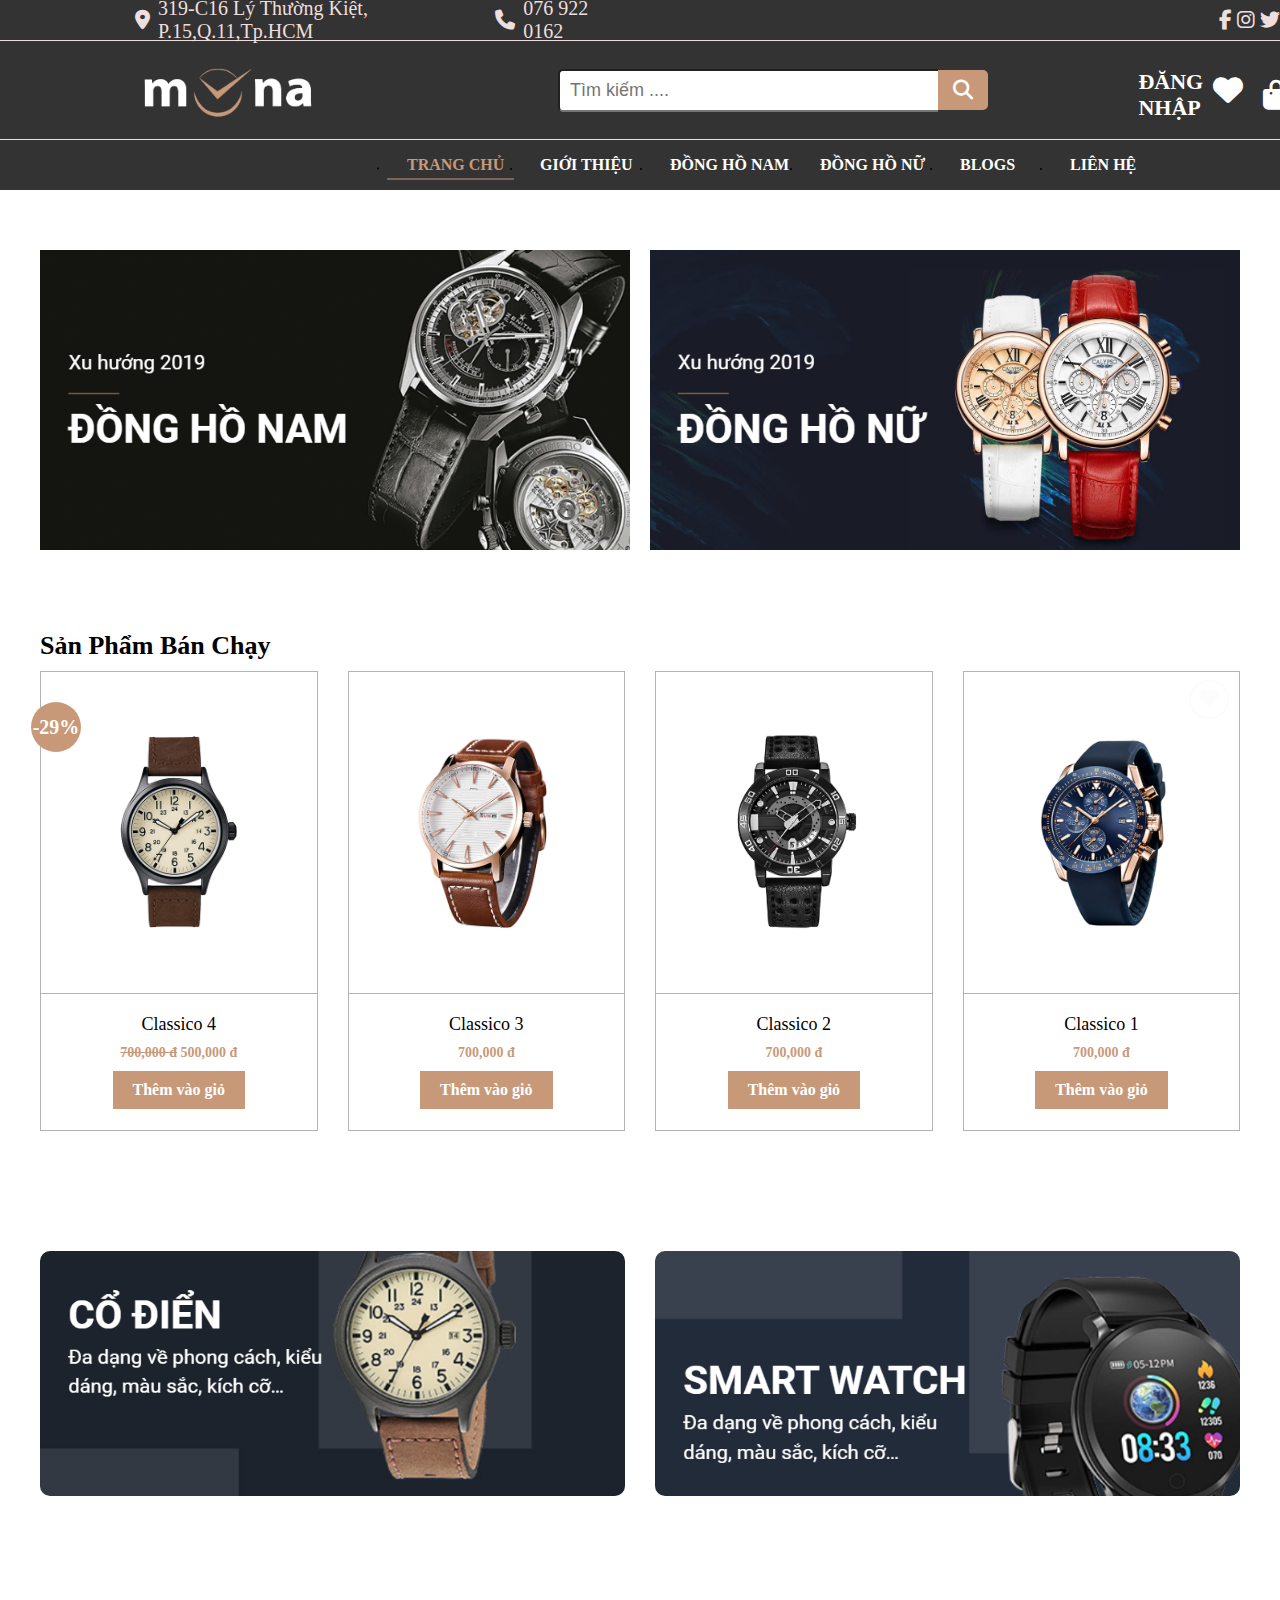
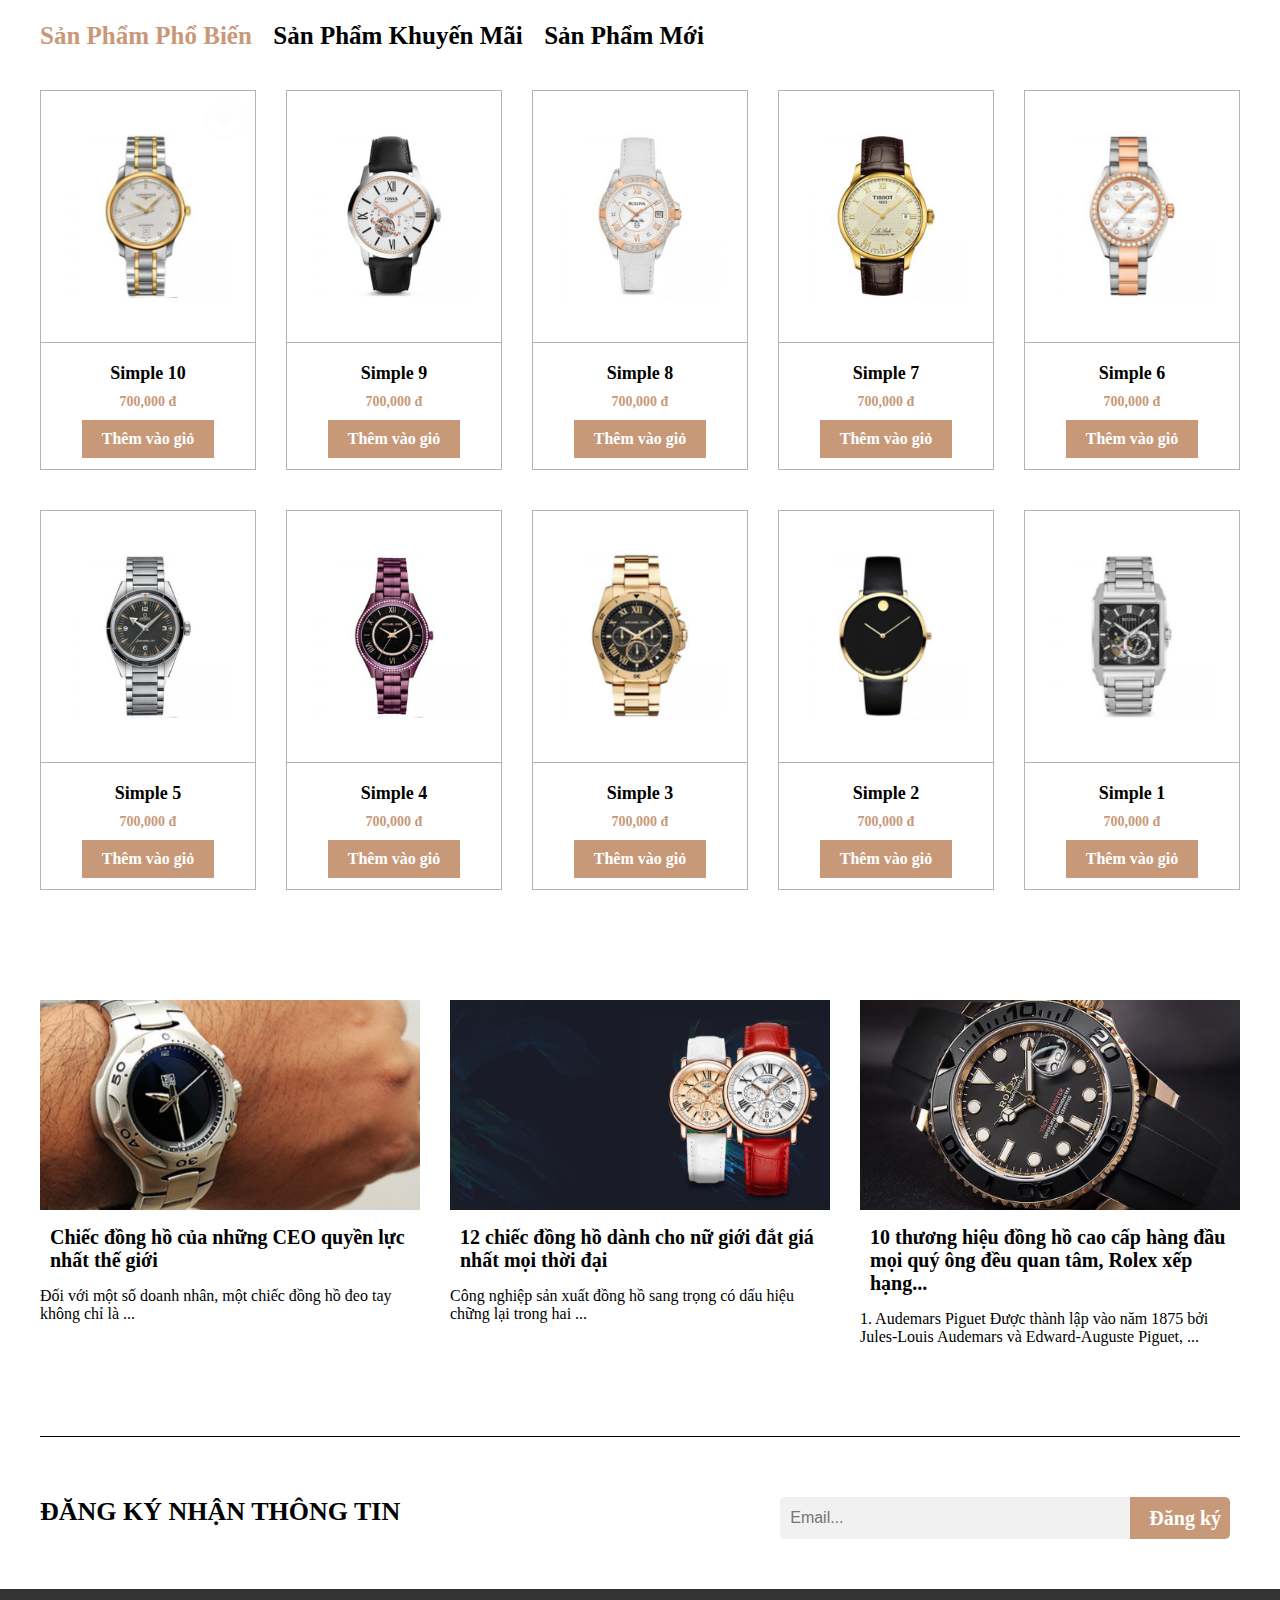
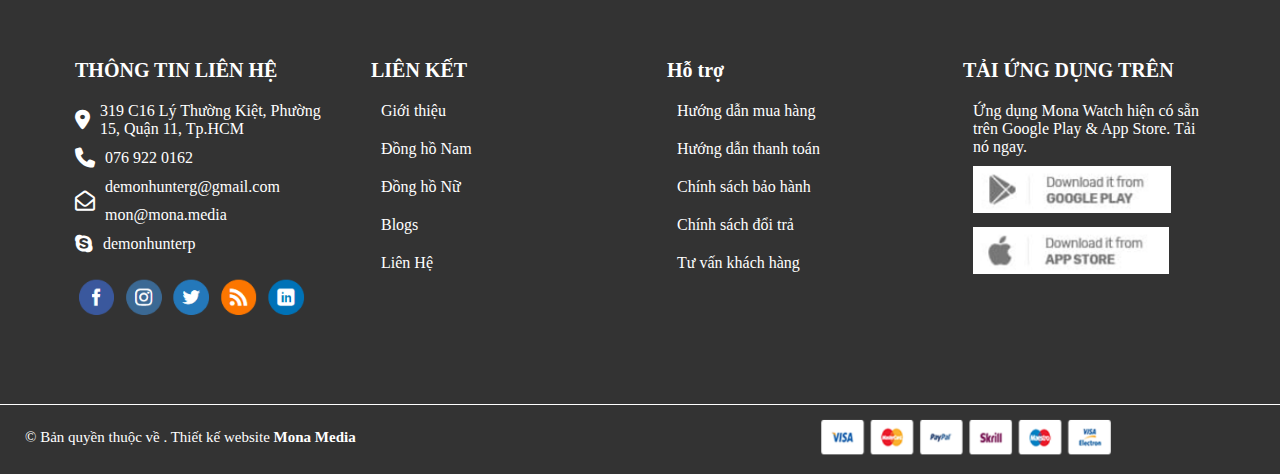
<file: HTML/index.html>
<!DOCTYPE html>
<html lang="en">
    <head>
        <meta charset="UTF-8" />
        <meta http-equiv="X-UA-Compatible" content="IE=edge" />
        <meta name="viewport" content="width=device-width, initial-scale=1.0" />
        <title>Đồng Hồ</title>
        <!-- Link Css -->
        <link rel="stylesheet" href="../CSS/style.css" />
        <!-- Font Awesome -->
        <link
            rel="stylesheet"
            href="https://cdnjs.cloudflare.com/ajax/libs/font-awesome/6.4.0/css/all.min.css"
        />
    </head>
    <body>
        <div class="heading">
            <div class="top-head">
                <i class="fa-solid fa-location-dot"></i>
                <p class="para-1">319-C16 Lý Thường Kiệt, P.15,Q.11,Tp.HCM</p>
                <i class="fa-solid fa-phone"></i>
                <p class="para-2">076 922 0162</p>
                <i class="fa-brands fa-facebook-f"></i>
                <i class="fa-brands fa-instagram"></i>
                <i class="fa-brands fa-twitter"></i>
            </div>
            <div class="middle-head">
                <img
                    src="../img/trangchu/logo mana.png"
                    alt="logo"
                    class="logo"
                />
                <div class="search-bar">
                    <input
                        type="search"
                        name="search"
                        id="search"
                        placeholder="  Tìm kiếm ...."
                    />
                    <div class="search-icon">
                        <i class="fa-solid fa-magnifying-glass"></i>
                    </div>
                </div>

                <a class="login" href="#">Đăng Nhập</a>
                <i class="fa-solid fa-heart"></i>
                <a href="/HTML/giohang.html"><i class="fa-solid fa-bag-shopping"></i></a>
            </div>
            <div class="nav">
                <ul class="top-menu">
                    <li class="list-item"><a href="/HTML/index.html">Trang Chủ</a></li>
                    <li class="list-item"><a href="/HTML/gioithieu.html">Giới Thiệu</a></li>
                    <li class="list-item"><a href="/HTML/DongHoNam.html">Đồng Hồ Nam</a></li>
                    <li class="list-item"><a href="#">Đồng Hồ Nữ</a></li>
                    <li class="list-item"><a href="/HTML/Blog.html">Blogs</a></li>
                    <li class="list-item"><a href="#">Liên Hệ</a></li>
                </ul>
            </div>
        </div>
        
        <div class="content">
            <div class="img-content-1">
                <img
                    src="/img/trangchu/content_1.png"
                    alt=""
                    width="590px"
                    height="300px"
                />
                <img
                    src="/img/trangchu/content_2.png"
                    alt=""
                    width="590px"
                    height="300px"
                />
            </div>
            <div class="Product-1">
                <h2>Sản Phẩm Bán Chạy</h2>
                <div class="Product-4">
                    <div class="box">
                        <div class="box-1">
                            <img
                                src="/img/trangchu/classico4.png"
                                alt=""
                                width="100%"
                                height="320px"
                            />
                        </div>
                        <div class="box-2">
                            <p>Classico 4</p>
                            <p><span>700,000 đ</span> 500,000 đ</p>
                            <div class="add-product">Thêm vào giỏ</div>
                        </div>
                        <div class="discount"><p>-29%</p></div>
                    </div>
                    <div class="box">
                        <div class="box-1">
                            <img
                                src="/img/trangchu/classico3.png"
                                alt=""
                                width="100%"
                                height="320px"
                            />
                        </div>
                        <div class="box-2">
                            <p>Classico 3</p>
                            <p>700,000 đ</p>
                            <div class="add-product">Thêm vào giỏ</div>
                        </div>
                    </div>
                    <div class="box">
                        <div class="box-1">
                            <img
                                src="/img/trangchu/classico2.png"
                                alt=""
                                width="100%"
                                height="320px"
                            />
                        </div>
                        <div class="box-2">
                            <p>Classico 2</p>
                            <p>700,000 đ</p>
                            <div class="add-product">Thêm vào giỏ</div>
                        </div>
                    </div>
                    <div class="box">
                        <div class="box-1">
                            <img
                                src="/img/trangchu/classico1.png"
                                alt=""
                                width="100%"
                                height="320px"
                            />
                        </div>
                        <div class="box-2">
                            <p>Classico 1</p>
                            <p>700,000 đ</p>
                            <div class="add-product">Thêm vào giỏ</div>
                        </div>
                    </div>
                </div>
            </div>
            <div class="img-content-2">
                <img
                    src="/img/trangchu/content_3.png"
                    alt=""
                    width="585px"
                    height="245px"
                />
                <img
                    src="/img/trangchu/content_4.png"
                    alt=""
                    width="585px"
                    height="245px"
                />
            </div>
            <div class="Product-2">
                <h2>Sản Phẩm Phổ Biến</h2>
                <h2>Sản Phẩm Khuyến Mãi</h2>
                <h2>Sản Phẩm Mới</h2>
                <div class="Product-5">
                    <div class="box2">
                        <div class="box-1">
                            <img
                                src="/img/trangchu/simple10.png"
                                alt=""
                                width="100%"
                                height="250px"
                            />
                        </div>
                        <div class="box-2">
                            <p>Simple 10</p>
                            <p>700,000 đ</p>
                            <div class="add-product">Thêm vào giỏ</div>
                        </div>
                    </div>
                    <div class="box2">
                        <div class="box-1">
                            <img
                                src="/img/trangchu/simple9.png"
                                alt=""
                                width="100%"
                                height="250px"
                            />
                        </div>
                        <div class="box-2">
                            <p>Simple 9</p>
                            <p>700,000 đ</p>
                            <div class="add-product">Thêm vào giỏ</div>
                        </div>
                    </div>
                    <div class="box2">
                        <div class="box-1">
                            <img
                                src="/img/trangchu/simple8.png"
                                alt=""
                                width="100%"
                                height="250px"
                            />
                        </div>
                        <div class="box-2">
                            <p>Simple 8</p>
                            <p>700,000 đ</p>
                            <div class="add-product">Thêm vào giỏ</div>
                        </div>
                    </div>
                    <div class="box2">
                        <div class="box-1">
                            <img
                                src="/img/trangchu/simple7.png"
                                alt=""
                                width="100%"
                                height="250px"
                            />
                        </div>
                        <div class="box-2">
                            <p>Simple 7</p>
                            <p>700,000 đ</p>
                            <div class="add-product">Thêm vào giỏ</div>
                        </div>
                    </div>
                    <div class="box2">
                        <div class="box-1">
                            <img
                                src="/img/trangchu/simple6.png"
                                alt=""
                                width="100%"
                                height="250px"
                            />
                        </div>
                        <div class="box-2">
                            <p>Simple 6</p>
                            <p>700,000 đ</p>
                            <div class="add-product">Thêm vào giỏ</div>
                        </div>
                    </div>
                </div>
                <div class="Product-5">
                    <div class="box2">
                        <div class="box-1">
                            <img
                                src="/img/trangchu/simple5.png"
                                alt=""
                                width="100%"
                                height="250px"
                            />
                        </div>
                        <div class="box-2">
                            <p>Simple 5</p>
                            <p>700,000 đ</p>
                            <div class="add-product">Thêm vào giỏ</div>
                        </div>
                    </div>
                    <div class="box2">
                        <div class="box-1">
                            <img
                                src="/img/trangchu/simple4.png"
                                alt=""
                                width="100%"
                                height="250px"
                            />
                        </div>
                        <div class="box-2">
                            <p>Simple 4</p>
                            <p>700,000 đ</p>
                            <div class="add-product">Thêm vào giỏ</div>
                        </div>
                    </div>
                    <div class="box2">
                        <div class="box-1">
                            <img
                                src="/img/trangchu/simple3.png"
                                alt=""
                                width="100%"
                                height="250px"
                            />
                        </div>
                        <div class="box-2">
                            <p>Simple 3</p>
                            <p>700,000 đ</p>
                            <div class="add-product">Thêm vào giỏ</div>
                        </div>
                    </div>
                    <div class="box2">
                        <div class="box-1">
                            <img
                                src="/img/trangchu/simple2.png"
                                alt=""
                                width="100%"
                                height="250px"
                            />
                        </div>
                        <div class="box-2">
                            <p>Simple 2</p>
                            <p>700,000 đ</p>
                            <div class="add-product">Thêm vào giỏ</div>
                        </div>
                    </div>
                    <div class="box2">
                        <div class="box-1">
                            <img
                                src="/img/trangchu/simple1.png"
                                alt=""
                                width="100%"
                                height="250px"
                            />
                        </div>
                        <div class="box-2">
                            <p>Simple 1</p>
                            <p>700,000 đ</p>
                            <div class="add-product">Thêm vào giỏ</div>
                        </div>
                    </div>
                </div>
                <div class="content-news">
                    <div class="new-1">
                        <img
                            src="/img/trangchu/content_5.png"
                            alt=""
                            width="100%"
                            height="210px"
                        />
                        <a href="#"
                            >Chiếc đồng hồ của những CEO quyền lực nhất thế
                            giới</a
                        >
                        <p>
                            Đối với một số doanh nhân, một chiếc đồng hồ đeo tay
                            không chỉ là ...
                        </p>
                    </div>
                    <div class="new-2">
                        <img
                            src="/img/trangchu/content_6.png"
                            alt=""
                            width="100%"
                            height="210px"
                        />
                        <a href="#"
                            >12 chiếc đồng hồ dành cho nữ giới đắt giá nhất mọi
                            thời đại</a
                        >
                        <p>
                            Công nghiệp sản xuất đồng hồ sang trọng có dấu hiệu
                            chững lại trong hai ...
                        </p>
                    </div>
                    <div class="new-3">
                        <img
                            src="/img/trangchu/content_7.png"
                            alt=""
                            width="100%"
                            height="210px"
                        />
                        <a href="#"
                            >10 thương hiệu đồng hồ cao cấp hàng đầu mọi quý ông
                            đều quan tâm, Rolex xếp hạng...</a
                        >
                        <p>
                            1. Audemars Piguet Được thành lập vào năm 1875 bởi
                            Jules-Louis Audemars và Edward-Auguste Piguet, ...
                        </p>
                    </div>
                </div>
                <div class="register-info">
                    <label for="">Đăng ký nhận thông tin</label>
                    <input
                        type="text"
                        name="input-email"
                        class="input-email"
                        placeholder="Email..."
                    />
                    <div class="btn-register">
                        <a href="#">Đăng ký</a>
                    </div>
                </div>
            </div>
        </div>
        <div class="footer">
            <div class="foot-top">
                <div class="info-adress">
                    <h2>THÔNG TIN LIÊN HỆ</h2>
                    <div class="info">
                        <div class="info-item">
                            <i class="fa-solid fa-location-dot"></i>
                            <p>
                                319 C16 Lý Thường Kiệt, Phường 15, Quận 11,
                                Tp.HCM
                            </p>
                        </div>
                        <div class="info-item">
                            <i class="fa-solid fa-phone"></i>
                            <a href="#">076 922 0162</a>
                        </div>
                        <div class="info-item">
                            <i class="fa-regular fa-envelope-open"></i>
                            <div class="tel-link">
                                <a href="#">demonhunterg@gmail.com </a>
                                <a href="#">mon@mona.media</a>
                            </div>
                        </div>
                        <div class="info-item">
                            <i class="fa-brands fa-skype"></i>
                            <a href="#">demonhunterp</a>
                        </div>
                    </div>
                    <img src="/img/trangchu/fb.png" alt="" />
                </div>
                <div class="info-adress">
                    <h2>LIÊN KẾT</h2>
                    <div class="info">
                        <div class="info-item">
                            <a href="#">Giới thiệu</a>
                        </div>
                        <div class="info-item">
                            <a href="#">Đồng hồ Nam</a>
                        </div>
                        <div class="info-item">
                            <a href="#">Đồng hồ Nữ </a>
                        </div>
                        <div class="info-item">
                            <a href="#">Blogs</a>
                        </div>
                        <div class="info-item">
                            <a href="#">Liên Hệ</a>
                        </div>
                    </div>
                </div>
                <div class="info-adress">
                    <h2>Hỗ trợ</h2>
                    <div class="info">
                        <div class="info-item">
                            <a href="#">Hướng dẫn mua hàng </a>
                        </div>
                        <div class="info-item">
                            <a href="#"> Hướng dẫn thanh toán </a>
                        </div>
                        <div class="info-item">
                            <a href="#">Chính sách bảo hành </a>
                        </div>
                        <div class="info-item">
                            <a href="#"> Chính sách đổi trả </a>
                        </div>
                        <div class="info-item">
                            <a href="#">Tư vấn khách hàng</a>
                        </div>
                    </div>
                </div>

                <div class="info-adress">
                    <h2>TẢI ỨNG DỤNG TRÊN</h2>
                    <div class="info">
                        <div class="info-item">
                            <p>
                                Ứng dụng Mona Watch hiện có sẵn trên Google Play
                                & App Store. Tải nó ngay.
                            </p>
                        </div>
                        <div class="info-item">
                            <a href="#"><img src="/img/trangchu/googleplay.png" alt=""  />
                            </div></a>
                        <div class="info-item">
                            <a href="#"><img src="/img/trangchu/appstore.png" alt="" /></a>
                        </div>
                    </div>
                </div>
            </div>
            <div class="line"></div>
            <div class="foot-bottom">
                <p>© Bản quyền thuộc về . Thiết kế website <span style="font-weight: bold;">Mona Media</span></p>
                <img src="/img/trangchu/logo_taitro.png" alt="">
            </div>
        </div>
    </body>
</html>
</file>
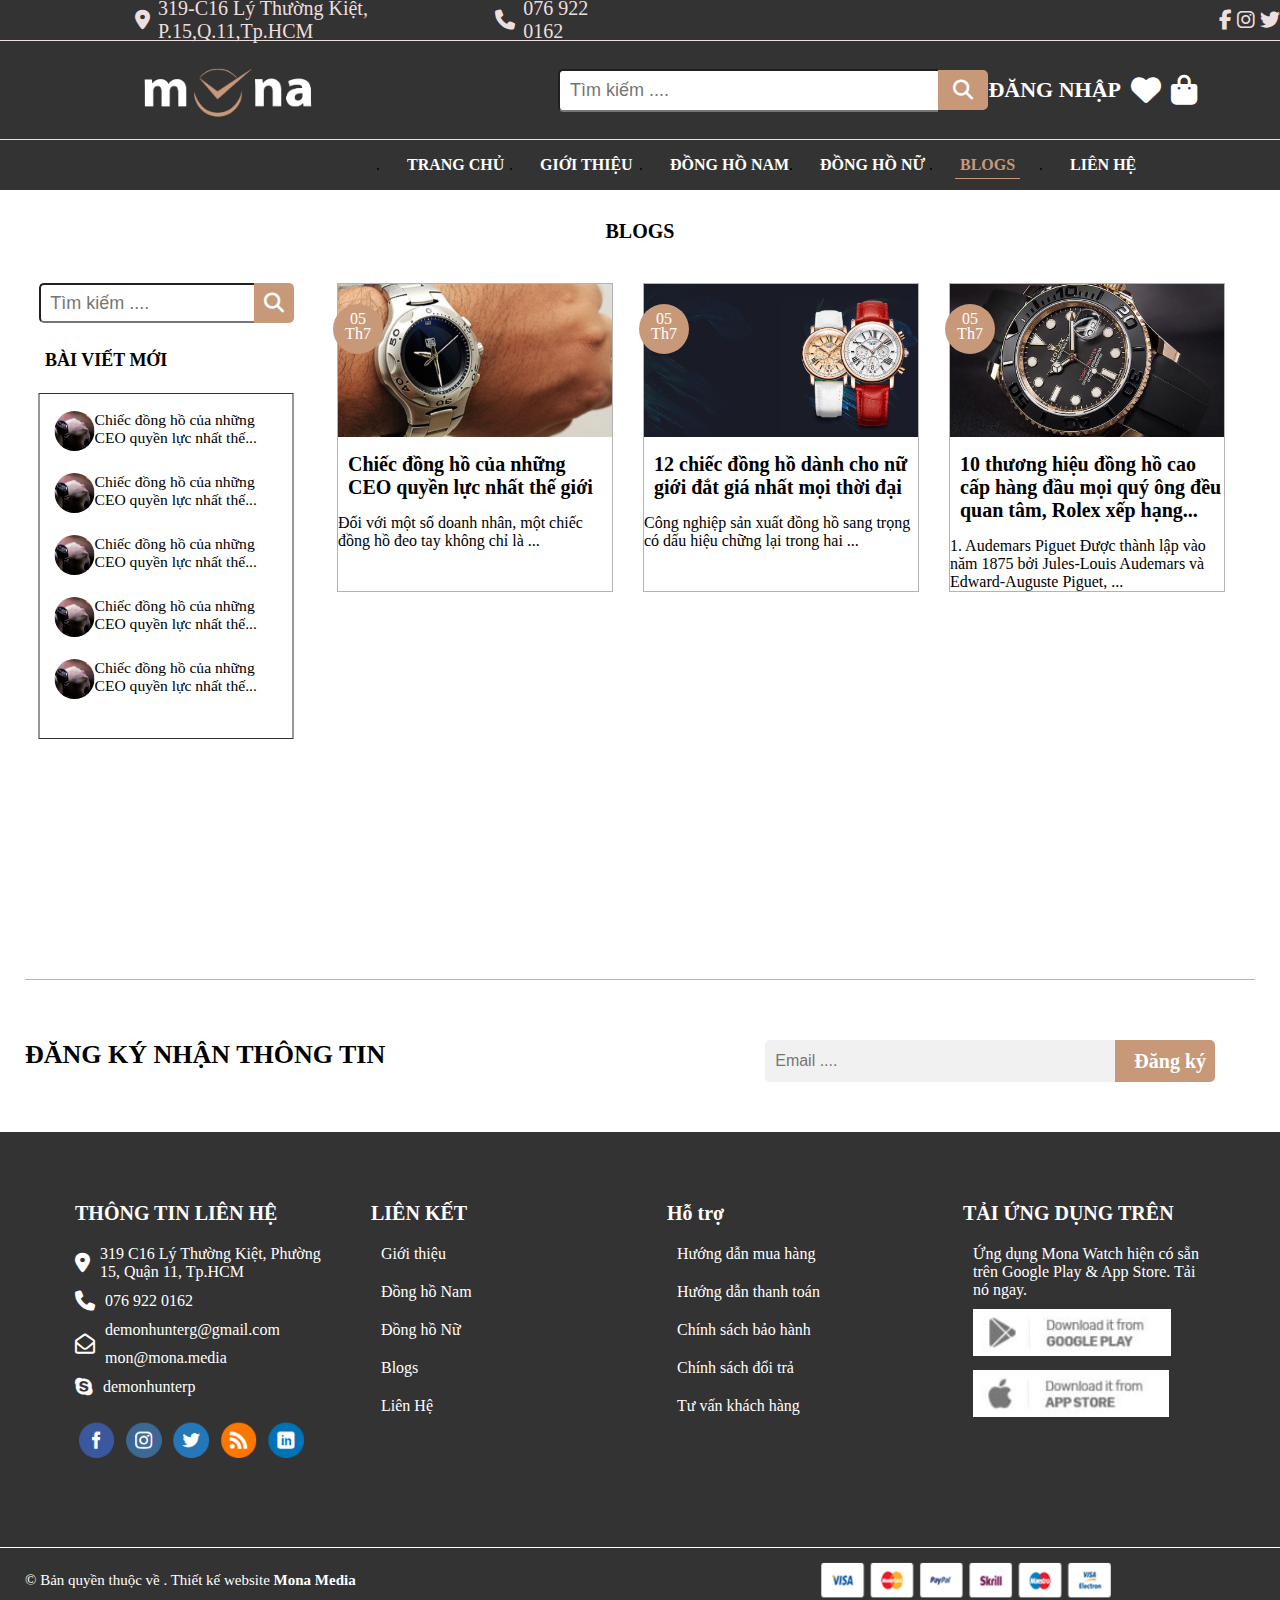
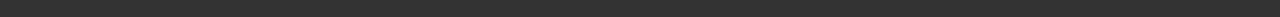
<file: HTML/Blog.html>
<!DOCTYPE html>
<html lang="en">
    <head>
        <meta charset="UTF-8" />
        <meta http-equiv="X-UA-Compatible" content="IE=edge" />
        <meta name="viewport" content="width=device-width, initial-scale=1.0" />
        <title>Blogs</title>
        <!-- Link Css -->
        <link rel="stylesheet" href="../CSS/Blog.css" />
        <!-- Font Awesome -->
        <link
            rel="stylesheet"
            href="https://cdnjs.cloudflare.com/ajax/libs/font-awesome/6.4.0/css/all.min.css"
        />
    </head>
    <body>
          <div class="heading">
                    <div class="top-head">
                        <i class="fa-solid fa-location-dot"></i>
                        <p class="para-1">319-C16 Lý Thường Kiệt, P.15,Q.11,Tp.HCM</p>
                        <i class="fa-solid fa-phone"></i>
                        <p class="para-2">076 922 0162</p>
                        <i class="fa-brands fa-facebook-f"></i>
                        <i class="fa-brands fa-instagram"></i>
                        <i class="fa-brands fa-twitter"></i>
                    </div>
                    <div class="middle-head">
                        <img
                            src="../img/trangchu/logo mana.png"
                            alt="logo"
                            class="logo"
                        />
                        <div class="search-bar">
                            <input
                                type="search"
                                name="search"
                                id="search"
                                placeholder="  Tìm kiếm ...."
                            />
                            <div class="search-icon">
                                <i class="fa-solid fa-magnifying-glass"></i>
                            </div>
                        </div>
        
                        <a class="login" href="#">Đăng Nhập</a>
                        <i class="fa-solid fa-heart"></i>
                        <i class="fa-solid fa-bag-shopping"></i>
                    </div>
                    <div class="nav">
                        <ul class="top-menu">
                            <li class="list-item"><a href="#">Trang Chủ</a></li>
                            <li class="list-item"><a href="#">Giới Thiệu</a></li>
                            <li class="list-item"><a href="#">Đồng Hồ Nam</a></li>
                            <li class="list-item"><a href="#">Đồng Hồ Nữ</a></li>
                            <li class="list-item"><a href="#">Blogs</a></li>
                            <li class="list-item"><a href="#">Liên Hệ</a></li>
                        </ul>
                    </div>
          </div>
          <div class="content">
                    <h1>Blogs</h1>
                  <div class="container">
                    <div class="content-1">
                               <div class="search-content">
                                        <div class="search-bar">
                                                  <input
                                                      type="search"
                                                      name="search"
                                                      id="search"
                                                      placeholder="  Tìm kiếm ...."
                                                  />
                                                  <div class="search-icon">
                                                      <i class="fa-solid fa-magnifying-glass"></i>
                                                  </div>
                                        </div>
                               </div>
                               <h2>BÀI VIẾT MỚI</h2>
                              <div class="container-2">
                              <div class="item">
                                        <img src="/img/gioithieu1.jpg" alt="" width="40px" height="40px">
                                        <p>Chiếc đồng hồ của những CEO quyền lực nhất thế...</p>
                              </div>
                              <div class="item">
                                        <img src="/img/gioithieu1.jpg" alt="" width="40px" height="40px">
                                        <p>Chiếc đồng hồ của những CEO quyền lực nhất thế...</p>
                              </div>
                              <div class="item">
                                        <img src="/img/gioithieu1.jpg" alt="" width="40px" height="40px">
                                        <p>Chiếc đồng hồ của những CEO quyền lực nhất thế...</p>
                              </div>
                              <div class="item">
                                        <img src="/img/gioithieu1.jpg" alt="" width="40px" height="40px">
                                        <p>Chiếc đồng hồ của những CEO quyền lực nhất thế...</p>
                              </div>
                              <div class="item">
                                        <img src="/img/gioithieu1.jpg" alt="" width="40px" height="40px">
                                        <p>Chiếc đồng hồ của những CEO quyền lực nhất thế...</p>
                              </div>
                    </div>
                    </div>
                    
                    <div class="content-2">
                              <div class="content-news">
                                        <div class="new-1">
                                            <img
                                                src="/img/trangchu/content_5.png"
                                                alt=""
                                                width="274px"
                                                height="153px"
                                            />
                                            <a href="#"
                                                >Chiếc đồng hồ của những CEO quyền lực nhất thế
                                                giới</a
                                            >
                                            <p>
                                                Đối với một số doanh nhân, một chiếc đồng hồ đeo tay
                                                không chỉ là ...
                                            </p>
                                            <div class="day">
                                                  <p>05</p>
                                                  <p>Th7</p>
                                            </div>
                                        </div>
                                        <div class="new-2">
                                            <img
                                                src="/img/trangchu/content_6.png"
                                                alt=""
                                                width="274px"
                                                height="153px"
                                            />
                                            <a href="#"
                                                >12 chiếc đồng hồ dành cho nữ giới đắt giá nhất mọi
                                                thời đại</a
                                            >
                                            <p>
                                                Công nghiệp sản xuất đồng hồ sang trọng có dấu hiệu
                                                chững lại trong hai ...
                                            </p>
                                            <div class="day">
                                                  <p>05</p>
                                                  <p>Th7</p>
                                            </div>
                                        </div>
                                        <div class="new-3">
                                            <img
                                                src="/img/trangchu/content_7.png"
                                                alt=""
                                                width="274px"
                                                height="153px"
                                            />
                                            <a href="#"
                                                >10 thương hiệu đồng hồ cao cấp hàng đầu mọi quý ông
                                                đều quan tâm, Rolex xếp hạng...</a
                                            >
                                            <p>
                                                1. Audemars Piguet Được thành lập vào năm 1875 bởi
                                                Jules-Louis Audemars và Edward-Auguste Piguet, ...
                                            </p>
                                            <div class="day">
                                                  <p>05</p>
                                                  <p>Th7</p>
                                            </div>
                                        </div>
                                    </div>
                    </div>
                  
          </div>
</div>
                <div class="register-info">
                    <label for="">Đăng ký nhận thông tin</label>
                    <input
                        type="text"
                        name="input-email"
                        class="input-email"
                        placeholder="Email ...."
                    />
                    <div class="btn-register">
                        <a href="#">Đăng ký</a>
                    </div>
                </div>
           <div class="footer">
                    <div class="foot-top">
              <div class="info-adress">
                  <h2>THÔNG TIN LIÊN HỆ</h2>
                  <div class="info">
                      <div class="info-item">
                          <i class="fa-solid fa-location-dot"></i>
                          <p>
                              319 C16 Lý Thường Kiệt, Phường 15, Quận 11,
                              Tp.HCM
                          </p>
                      </div>
                      <div class="info-item">
                          <i class="fa-solid fa-phone"></i>
                          <a href="#">076 922 0162</a>
                      </div>
                      <div class="info-item">
                          <i class="fa-regular fa-envelope-open"></i>
                          <div class="tel-link">
                              <a href="#">demonhunterg@gmail.com </a>
                              <a href="#">mon@mona.media</a>
                          </div>
                      </div>
                      <div class="info-item">
                          <i class="fa-brands fa-skype"></i>
                          <a href="#">demonhunterp</a>
                      </div>
                  </div>
                  <img src="/img/trangchu/fb.png" alt="" />
              </div>
              <div class="info-adress">
                  <h2>LIÊN KẾT</h2>
                  <div class="info">
                      <div class="info-item">
                          <a href="#">Giới thiệu</a>
                      </div>
                      <div class="info-item">
                          <a href="#">Đồng hồ Nam</a>
                      </div>
                      <div class="info-item">
                          <a href="#">Đồng hồ Nữ </a>
                      </div>
                      <div class="info-item">
                          <a href="#">Blogs</a>
                      </div>
                      <div class="info-item">
                          <a href="#">Liên Hệ</a>
                      </div>
                  </div>
              </div>
              <div class="info-adress">
                  <h2>Hỗ trợ</h2>
                  <div class="info">
                      <div class="info-item">
                          <a href="#">Hướng dẫn mua hàng </a>
                      </div>
                      <div class="info-item">
                          <a href="#"> Hướng dẫn thanh toán </a>
                      </div>
                      <div class="info-item">
                          <a href="#">Chính sách bảo hành </a>
                      </div>
                      <div class="info-item">
                          <a href="#"> Chính sách đổi trả </a>
                      </div>
                      <div class="info-item">
                          <a href="#">Tư vấn khách hàng</a>
                      </div>
                  </div>
              </div>

              <div class="info-adress">
                  <h2>TẢI ỨNG DỤNG TRÊN</h2>
                  <div class="info">
                      <div class="info-item">
                          <p>
                              Ứng dụng Mona Watch hiện có sẵn trên Google Play
                              & App Store. Tải nó ngay.
                          </p>
                      </div>
                      <div class="info-item">
                          <a href="#"><img src="/img/trangchu/googleplay.png" alt=""  />
                          </div></a>
                      <div class="info-item">
                          <a href="#"><img src="/img/trangchu/appstore.png" alt="" /></a>
                      </div>
                  </div>
              </div>
          </div>
          <div class="line"></div>
          <div class="foot-bottom">
              <p>© Bản quyền thuộc về . Thiết kế website <span style="font-weight: bold;">Mona Media</span></p>
              <img src="/img/trangchu/logo_taitro.png" alt="">
          </div>
      </div> 
    </body>
</html>
</file>
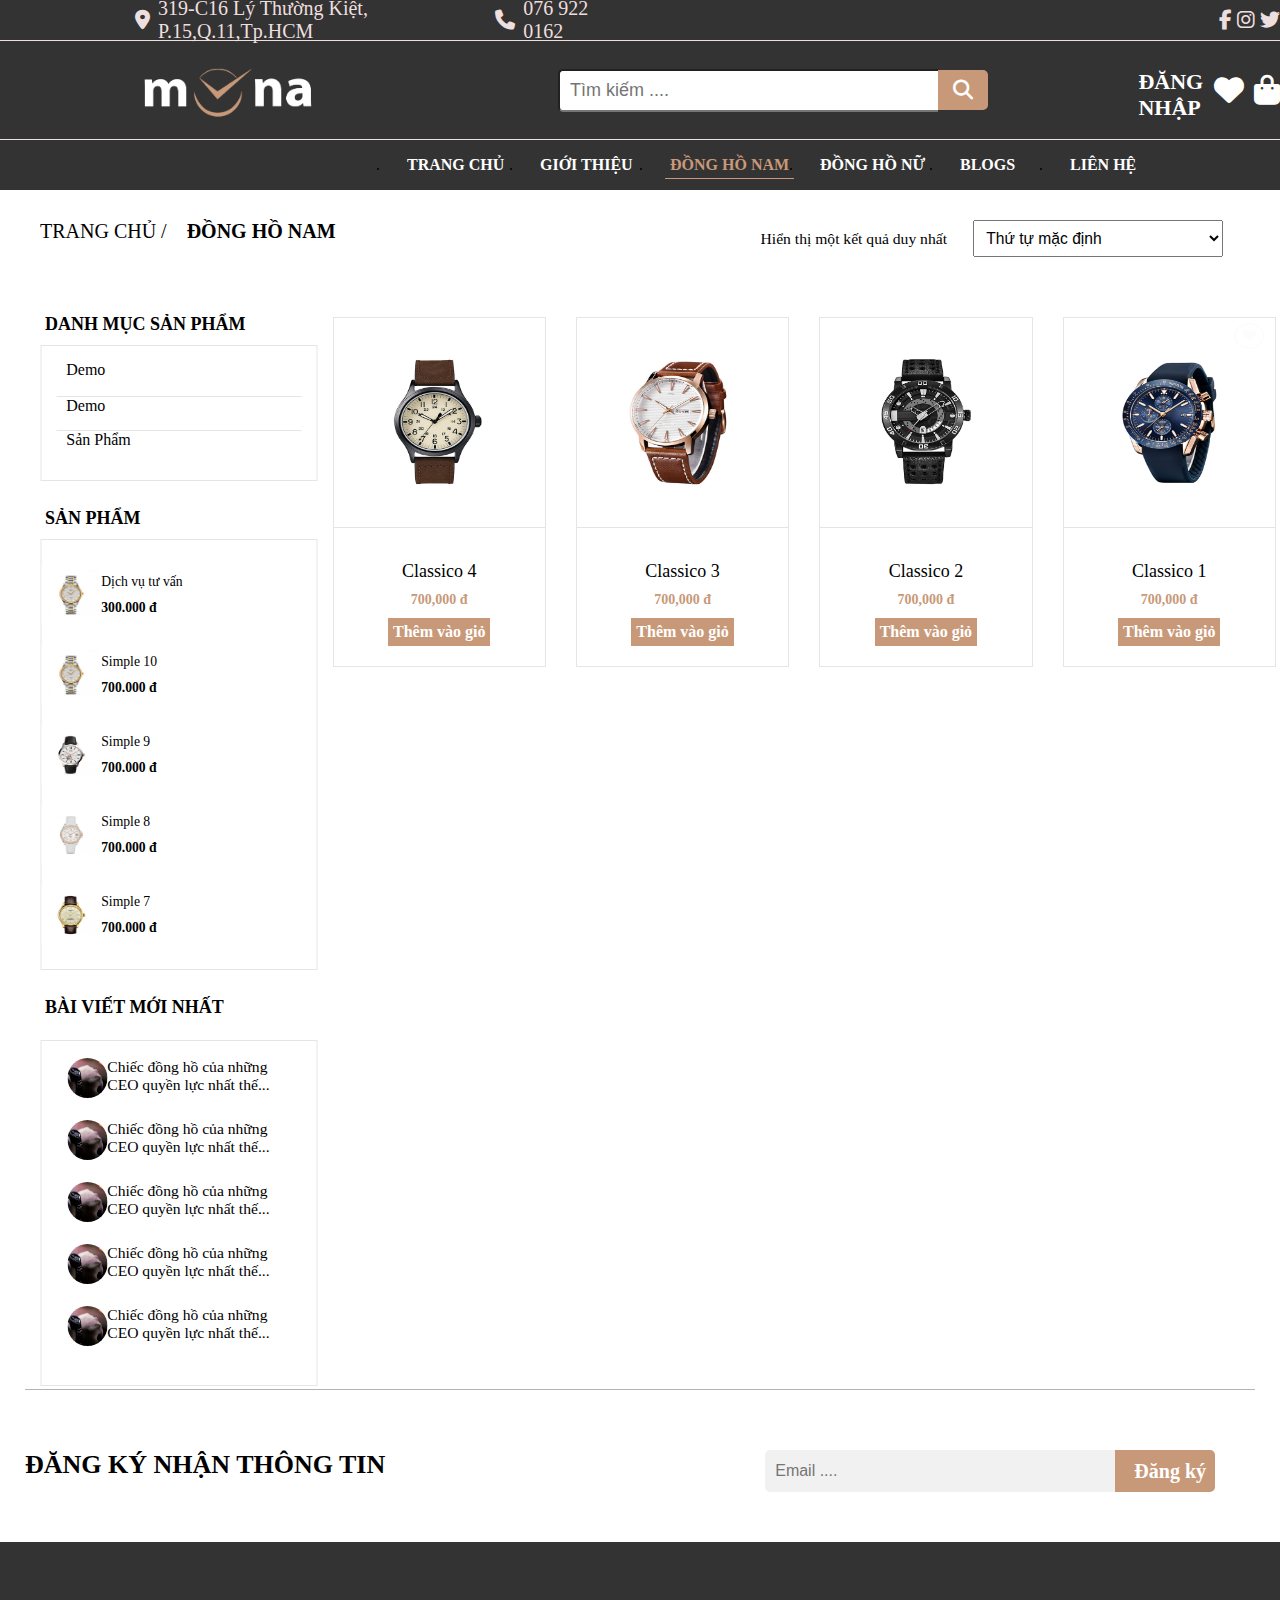
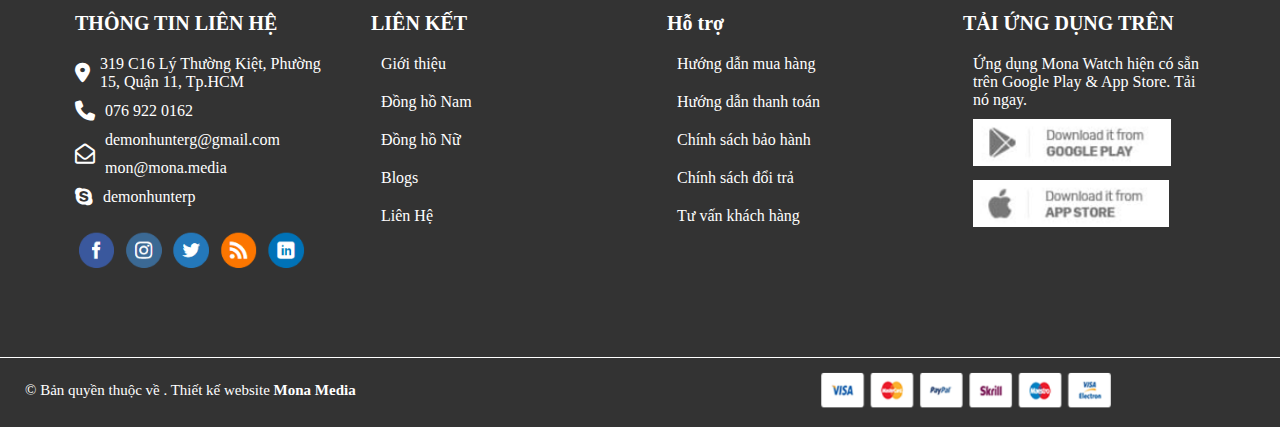
<file: HTML/DongHoNam.html>
<!DOCTYPE html>
<html lang="en">
    <head>
        <meta charset="UTF-8" />
        <meta http-equiv="X-UA-Compatible" content="IE=edge" />
        <meta name="viewport" content="width=device-width, initial-scale=1.0" />
        <title>Đồng Hồ Nam</title>
        <!-- Link Css -->
        <link rel="stylesheet" href="../CSS/DongHoNam.css" />
        <!-- Font Awesome -->
        <link
            rel="stylesheet"
            href="https://cdnjs.cloudflare.com/ajax/libs/font-awesome/6.4.0/css/all.min.css"
        />
    </head>
    <body>
          <div class="heading">
                    <div class="top-head">
                        <i class="fa-solid fa-location-dot"></i>
                        <p class="para-1">319-C16 Lý Thường Kiệt, P.15,Q.11,Tp.HCM</p>
                        <i class="fa-solid fa-phone"></i>
                        <p class="para-2">076 922 0162</p>
                        <i class="fa-brands fa-facebook-f"></i>
                        <i class="fa-brands fa-instagram"></i>
                        <i class="fa-brands fa-twitter"></i>
                    </div>
                    <div class="middle-head">
                        <img
                            src="../img/trangchu/logo mana.png"
                            alt="logo"
                            class="logo"
                        />
                        <div class="search-bar">
                            <input
                                type="search"
                                name="search"
                                id="search"
                                placeholder="  Tìm kiếm ...."
                            />
                            <div class="search-icon">
                                <i class="fa-solid fa-magnifying-glass"></i>
                            </div>
                        </div>
        
                        <a class="login" href="#">Đăng Nhập</a>
                        <i class="fa-solid fa-heart"></i>
                        <a href="/HTML/giohang.html"><i class="fa-solid fa-bag-shopping"></i></a>
                    </div>
                    <div class="nav">
                        <ul class="top-menu">
                            <li class="list-item"><a href="/HTML/index.html">Trang Chủ</a></li>
                            <li class="list-item"><a href="/HTML/gioithieu.html">Giới Thiệu</a></li>
                            <li class="list-item"><a href="/HTML/DongHoNam.html">Đồng Hồ Nam</a></li>
                            <li class="list-item"><a href="#">Đồng Hồ Nữ</a></li>
                            <li class="list-item"><a href="/HTML/Blog.html">Blogs</a></li>
                            <li class="list-item"><a href="#">Liên Hệ</a></li>
                        </ul>
                    </div>
          </div>
          <div class="content">
                    <div class="top-content">
                              <p>TRANG CHỦ / <b>ĐỒNG HỒ NAM</b></p>
                              <div class="selection">
                                        <label for="">Hiển thị một kết quả duy nhất</label>
                              <select name="select" class="select">
                                        <option value="">Thứ tự mặc định</option>
                                        <option value="">Thứ tự theo mức phổ biến</option>
                                        <option value="">Thứ tự theo điểm đánh giá</option>
                                        <option value="">Mới nhất</option>
                                        <option value="">Thứ tự theo giá : Thấp đến cao</option>
                                        <option value="">Thứ tự theo giá : Cao đến thấp</option>
                              </select>
                              </div>
                    </div>
                  <div class="container">
                    <div class="content-1">
                              <h2>DANH MỤC SẢN PHẨM</h2>
                              <div class="Product-Menu">
                                        <div class="item">
                                                  <a href="#!">Demo</a>
                                        </div>
                                        <div class="item">
                                                  <a href="#!">Demo</a>
                                        </div>
                                        <div class="item">
                                                  <a href="#!">Sản Phẩm</a>
                                        </div>
                              </div>
                              <h2>SẢN PHẨM</h2>
                              <div class="Product">
                                        <div class="item">
                                                  <img src="/img/trangchu/simple10.png" alt="" width="60px" height="60px">
                                                  <div class="introduce">
                                                            <p>Dịch vụ tư vấn</p>
                                                            <p>300.000 đ</p>
                                                  </div>
                                        </div>
                                        <div class="item">
                                                  <img src="/img/trangchu/simple10.png" alt="" width="60px" height="60px">
                                                  <div class="introduce">
                                                            <p>Simple 10</p>
                                                            <p>700.000 đ</p>
                                                  </div>
                                        </div>
                                        <div class="item">
                                                  <img src="/img/trangchu/simple9.png" alt="" width="60px" height="60px">
                                                  <div class="introduce">
                                                            <p>Simple 9</p>
                                                            <p>700.000 đ</p>
                                                  </div>
                                        </div>
                                        <div class="item">
                                                  <img src="/img/trangchu/simple8.png" alt="" width="60px" height="60px">
                                                  <div class="introduce">
                                                            <p>Simple 8</p>
                                                            <p>700.000 đ</p>
                                                  </div>
                                        </div>
                                        <div class="item">
                                                  <img src="/img/trangchu/simple7.png" alt="" width="60px" height="60px">
                                                  <div class="introduce">
                                                            <p>Simple 7</p>
                                                            <p>700.000 đ</p>
                                                  </div>
                                        </div>

                                        </div>
                              <h2>BÀI VIẾT MỚI NHẤT</h2>
                              <div class="container-2">
                              <div class="item">
                                        <img src="/img/gioithieu1.jpg" alt="" width="40px" height="40px">
                                        <p>Chiếc đồng hồ của những CEO quyền lực nhất thế...</p>
                              </div>
                              <div class="item">
                                        <img src="/img/gioithieu1.jpg" alt="" width="40px" height="40px">
                                        <p>Chiếc đồng hồ của những CEO quyền lực nhất thế...</p>
                              </div>
                              <div class="item">
                                        <img src="/img/gioithieu1.jpg" alt="" width="40px" height="40px">
                                        <p>Chiếc đồng hồ của những CEO quyền lực nhất thế...</p>
                              </div>
                              <div class="item">
                                        <img src="/img/gioithieu1.jpg" alt="" width="40px" height="40px">
                                        <p>Chiếc đồng hồ của những CEO quyền lực nhất thế...</p>
                              </div>
                              <div class="item">
                                        <img src="/img/gioithieu1.jpg" alt="" width="40px" height="40px">
                                        <p>Chiếc đồng hồ của những CEO quyền lực nhất thế...</p>
                              </div>
                              </div>
                    </div>
                    
                    <div class="content-2">
                        
                            <div class="Product-4">
                                <div class="box">
                                    <div class="box-1">
                                        <img
                                            src="/img/trangchu/classico4.png"
                                            alt=""
                                            width="208px"
                                            height="208px"
                                        />
                                    </div>
                                    <div class="box-2">
                                        <p>Classico 4</p>
                                        <p>700,000 đ</p>
                                        <div class="add-product">Thêm vào giỏ</div>
                                    </div>
                                    
                                </div>
                                <div class="box">
                                    <div class="box-1">
                                        <img
                                            src="/img/trangchu/classico3.png"
                                            alt=""
                                            width="208px"
                                            height="208px"
                                        />
                                    </div>
                                    <div class="box-2">
                                        <p>Classico 3</p>
                                        <p>700,000 đ</p>
                                        <div class="add-product">Thêm vào giỏ</div>
                                    </div>
                                </div>
                                <div class="box">
                                    <div class="box-1">
                                        <img
                                            src="/img/trangchu/classico2.png"
                                            alt=""
                                            width="208px"
                                            height="208px"
                                        />
                                    </div>
                                    <div class="box-2">
                                        <p>Classico 2</p>
                                        <p>700,000 đ</p>
                                        <div class="add-product">Thêm vào giỏ</div>
                                    </div>
                                </div>
                                <div class="box">
                                    <div class="box-1">
                                        <img
                                            src="/img/trangchu/classico1.png"
                                            alt=""
                                            width="208px"
                                            height="208px"
                                        />
                                    </div>
                                    <div class="box-2">
                                        <p>Classico 1</p>
                                        <p>700,000 đ</p>
                                        <div class="add-product">Thêm vào giỏ</div>
                                    </div>
                                </div>
                            </div>
                        </div>
                    </div>
                </div>
                <div class="register-info">
                    <label for="">Đăng ký nhận thông tin</label>
                    <input
                        type="text"
                        name="input-email"
                        class="input-email"
                        placeholder="Email ...."
                    />
                    <div class="btn-register">
                        <a href="#">Đăng ký</a>
                    </div>
                </div>
           <div class="footer">
                    <div class="foot-top">
              <div class="info-adress">
                  <h2>THÔNG TIN LIÊN HỆ</h2>
                  <div class="info">
                      <div class="info-item">
                          <i class="fa-solid fa-location-dot"></i>
                          <p>
                              319 C16 Lý Thường Kiệt, Phường 15, Quận 11,
                              Tp.HCM
                          </p>
                      </div>
                      <div class="info-item">
                          <i class="fa-solid fa-phone"></i>
                          <a href="#">076 922 0162</a>
                      </div>
                      <div class="info-item">
                          <i class="fa-regular fa-envelope-open"></i>
                          <div class="tel-link">
                              <a href="#">demonhunterg@gmail.com </a>
                              <a href="#">mon@mona.media</a>
                          </div>
                      </div>
                      <div class="info-item">
                          <i class="fa-brands fa-skype"></i>
                          <a href="#">demonhunterp</a>
                      </div>
                  </div>
                  <img src="/img/trangchu/fb.png" alt="" />
              </div>
              <div class="info-adress">
                  <h2>LIÊN KẾT</h2>
                  <div class="info">
                      <div class="info-item">
                          <a href="#">Giới thiệu</a>
                      </div>
                      <div class="info-item">
                          <a href="#">Đồng hồ Nam</a>
                      </div>
                      <div class="info-item">
                          <a href="#">Đồng hồ Nữ </a>
                      </div>
                      <div class="info-item">
                          <a href="#">Blogs</a>
                      </div>
                      <div class="info-item">
                          <a href="#">Liên Hệ</a>
                      </div>
                  </div>
              </div>
              <div class="info-adress">
                  <h2>Hỗ trợ</h2>
                  <div class="info">
                      <div class="info-item">
                          <a href="#">Hướng dẫn mua hàng </a>
                      </div>
                      <div class="info-item">
                          <a href="#"> Hướng dẫn thanh toán </a>
                      </div>
                      <div class="info-item">
                          <a href="#">Chính sách bảo hành </a>
                      </div>
                      <div class="info-item">
                          <a href="#"> Chính sách đổi trả </a>
                      </div>
                      <div class="info-item">
                          <a href="#">Tư vấn khách hàng</a>
                      </div>
                  </div>
              </div>

              <div class="info-adress">
                  <h2>TẢI ỨNG DỤNG TRÊN</h2>
                  <div class="info">
                      <div class="info-item">
                          <p>
                              Ứng dụng Mona Watch hiện có sẵn trên Google Play
                              & App Store. Tải nó ngay.
                          </p>
                      </div>
                      <div class="info-item">
                          <a href="#"><img src="/img/trangchu/googleplay.png" alt=""  />
                          </div></a>
                      <div class="info-item">
                          <a href="#"><img src="/img/trangchu/appstore.png" alt="" /></a>
                      </div>
                  </div>
              </div>
          </div>
          <div class="line"></div>
          <div class="foot-bottom">
              <p>© Bản quyền thuộc về . Thiết kế website <span style="font-weight: bold;">Mona Media</span></p>
              <img src="/img/trangchu/logo_taitro.png" alt="">
          </div>
      </div> 
    </body>
</html>
</file>
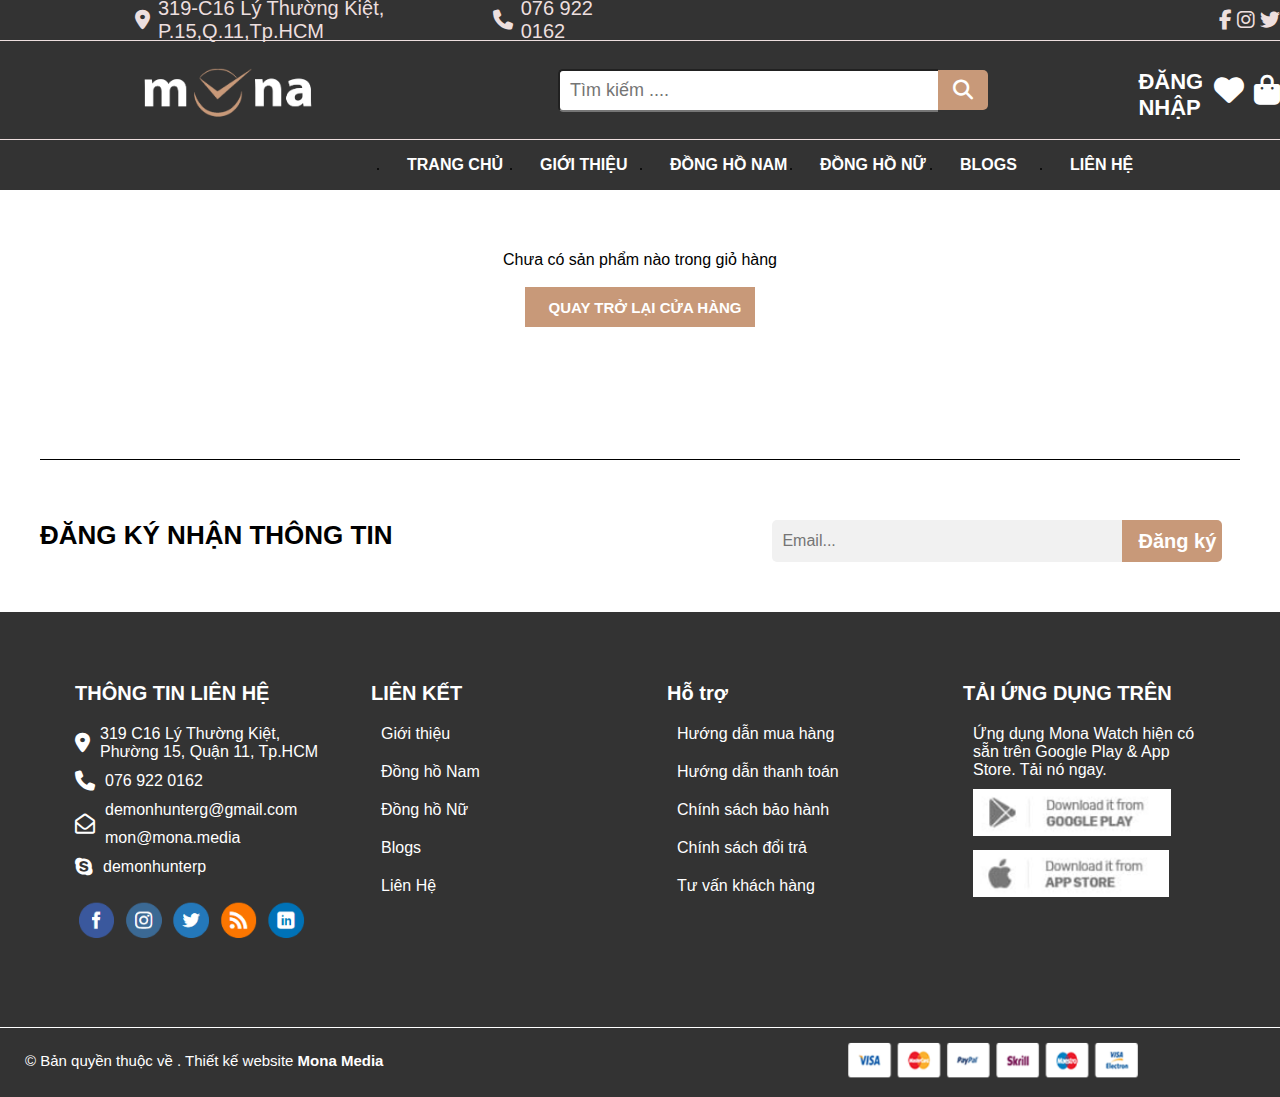
<file: HTML/giohang.html>
<!DOCTYPE html>
<html lang="en">
    <head>
        <meta charset="UTF-8" />
        <meta http-equiv="X-UA-Compatible" content="IE=edge" />
        <meta name="viewport" content="width=device-width, initial-scale=1.0" />
        <title>Đồng Hồ</title>
        <!-- Link Css -->
        <link rel="stylesheet" href="../CSS/giohang.css" />
        <!-- Font Awesome -->
        <link
            rel="stylesheet"
            href="https://cdnjs.cloudflare.com/ajax/libs/font-awesome/6.4.0/css/all.min.css"
        />
    </head>
    <body>
        <div class="heading">
            <div class="top-head">
                <i class="fa-solid fa-location-dot"></i>
                <p class="para-1">319-C16 Lý Thường Kiệt, P.15,Q.11,Tp.HCM</p>
                <i class="fa-solid fa-phone"></i>
                <p class="para-2">076 922 0162</p>
                <i class="fa-brands fa-facebook-f"></i>
                <i class="fa-brands fa-instagram"></i>
                <i class="fa-brands fa-twitter"></i>
            </div>
            <div class="middle-head">
                <img
                    src="../img/trangchu/logo mana.png"
                    alt="logo"
                    class="logo"
                />
                <div class="search-bar">
                    <input
                        type="search"
                        name="search"
                        id="search"
                        placeholder="  Tìm kiếm ...."
                    />
                    <div class="search-icon">
                        <i class="fa-solid fa-magnifying-glass"></i>
                    </div>
                </div>

                <a class="login" href="#">Đăng Nhập</a>
                <i class="fa-solid fa-heart"></i>
                <a href="/HTML/giohang.html"><i class="fa-solid fa-bag-shopping"></i></a>
            </div>
            <div class="nav">
                <ul class="top-menu">
                    <li class="list-item"><a href="/HTML/index.html">Trang Chủ</a></li>
                    <li class="list-item"><a href="/HTML/gioithieu.html">Giới Thiệu</a></li>
                    <li class="list-item"><a href="/HTML/DongHoNam.html">Đồng Hồ Nam</a></li>
                    <li class="list-item"><a href="#">Đồng Hồ Nữ</a></li>
                    <li class="list-item"><a href="/HTML/Blog.html">Blogs</a></li>
                    <li class="list-item"><a href="#">Liên Hệ</a></li>
                </ul>
            </div>
        </div>
        <div class="content">
                <div class="content-news">
                    <div class="half">
                        <p style="font-size: 16px;">Chưa có sản phẩm nào trong giỏ hàng</p>
                    </div>
                    <div class="btn-content">
                        <a href="#">QUAY TRỞ LẠI CỬA HÀNG</a>
                    </div>
                </div>
                <div class="register-info">
                    <label for="">Đăng ký nhận thông tin</label>
                    <input
                        type="text"
                        name="input-email"
                        class="input-email"
                        placeholder="Email..."
                    />
                    <div class="btn-register">
                        <a href="#">Đăng ký</a>
                    </div>
                </div>
            
        </div>
        <div class="footer">
            <div class="foot-top">
                <div class="info-adress">
                    <h2>THÔNG TIN LIÊN HỆ</h2>
                    <div class="info">
                        <div class="info-item">
                            <i class="fa-solid fa-location-dot"></i>
                            <p>
                                319 C16 Lý Thường Kiệt, Phường 15, Quận 11,
                                Tp.HCM
                            </p>
                        </div>
                        <div class="info-item">
                            <i class="fa-solid fa-phone"></i>
                            <a href="#">076 922 0162</a>
                        </div>
                        <div class="info-item">
                            <i class="fa-regular fa-envelope-open"></i>
                            <div class="tel-link">
                                <a href="#">demonhunterg@gmail.com </a>
                                <a href="#">mon@mona.media</a>
                            </div>
                        </div>
                        <div class="info-item">
                            <i class="fa-brands fa-skype"></i>
                            <a href="#">demonhunterp</a>
                        </div>
                    </div>
                    <img src="/img/trangchu/fb.png" alt="" />
                </div>
                <div class="info-adress">
                    <h2>LIÊN KẾT</h2>
                    <div class="info">
                        <div class="info-item">
                            <a href="#">Giới thiệu</a>
                        </div>
                        <div class="info-item">
                            <a href="#">Đồng hồ Nam</a>
                        </div>
                        <div class="info-item">
                            <a href="#">Đồng hồ Nữ </a>
                        </div>
                        <div class="info-item">
                            <a href="#">Blogs</a>
                        </div>
                        <div class="info-item">
                            <a href="#">Liên Hệ</a>
                        </div>
                    </div>
                </div>
                <div class="info-adress">
                    <h2>Hỗ trợ</h2>
                    <div class="info">
                        <div class="info-item">
                            <a href="#">Hướng dẫn mua hàng </a>
                        </div>
                        <div class="info-item">
                            <a href="#"> Hướng dẫn thanh toán </a>
                        </div>
                        <div class="info-item">
                            <a href="#">Chính sách bảo hành </a>
                        </div>
                        <div class="info-item">
                            <a href="#"> Chính sách đổi trả </a>
                        </div>
                        <div class="info-item">
                            <a href="#">Tư vấn khách hàng</a>
                        </div>
                    </div>
                </div>

                <div class="info-adress">
                    <h2>TẢI ỨNG DỤNG TRÊN</h2>
                    <div class="info">
                        <div class="info-item">
                            <p>
                                Ứng dụng Mona Watch hiện có sẵn trên Google Play
                                & App Store. Tải nó ngay.
                            </p>
                        </div>
                        <div class="info-item">
                            <a href="#"><img src="/img/trangchu/googleplay.png" alt=""  />
                            </div></a>
                        <div class="info-item">
                            <a href="#"><img src="/img/trangchu/appstore.png" alt="" /></a>
                        </div>
                    </div>
                </div>
            </div>
            <div class="line"></div>
            <div class="foot-bottom">
                <p>© Bản quyền thuộc về . Thiết kế website <span style="font-weight: bold;">Mona Media</span></p>
                <img src="/img/trangchu/logo_taitro.png" alt="">
            </div>
        </div>
    </body>
</html>
</file>
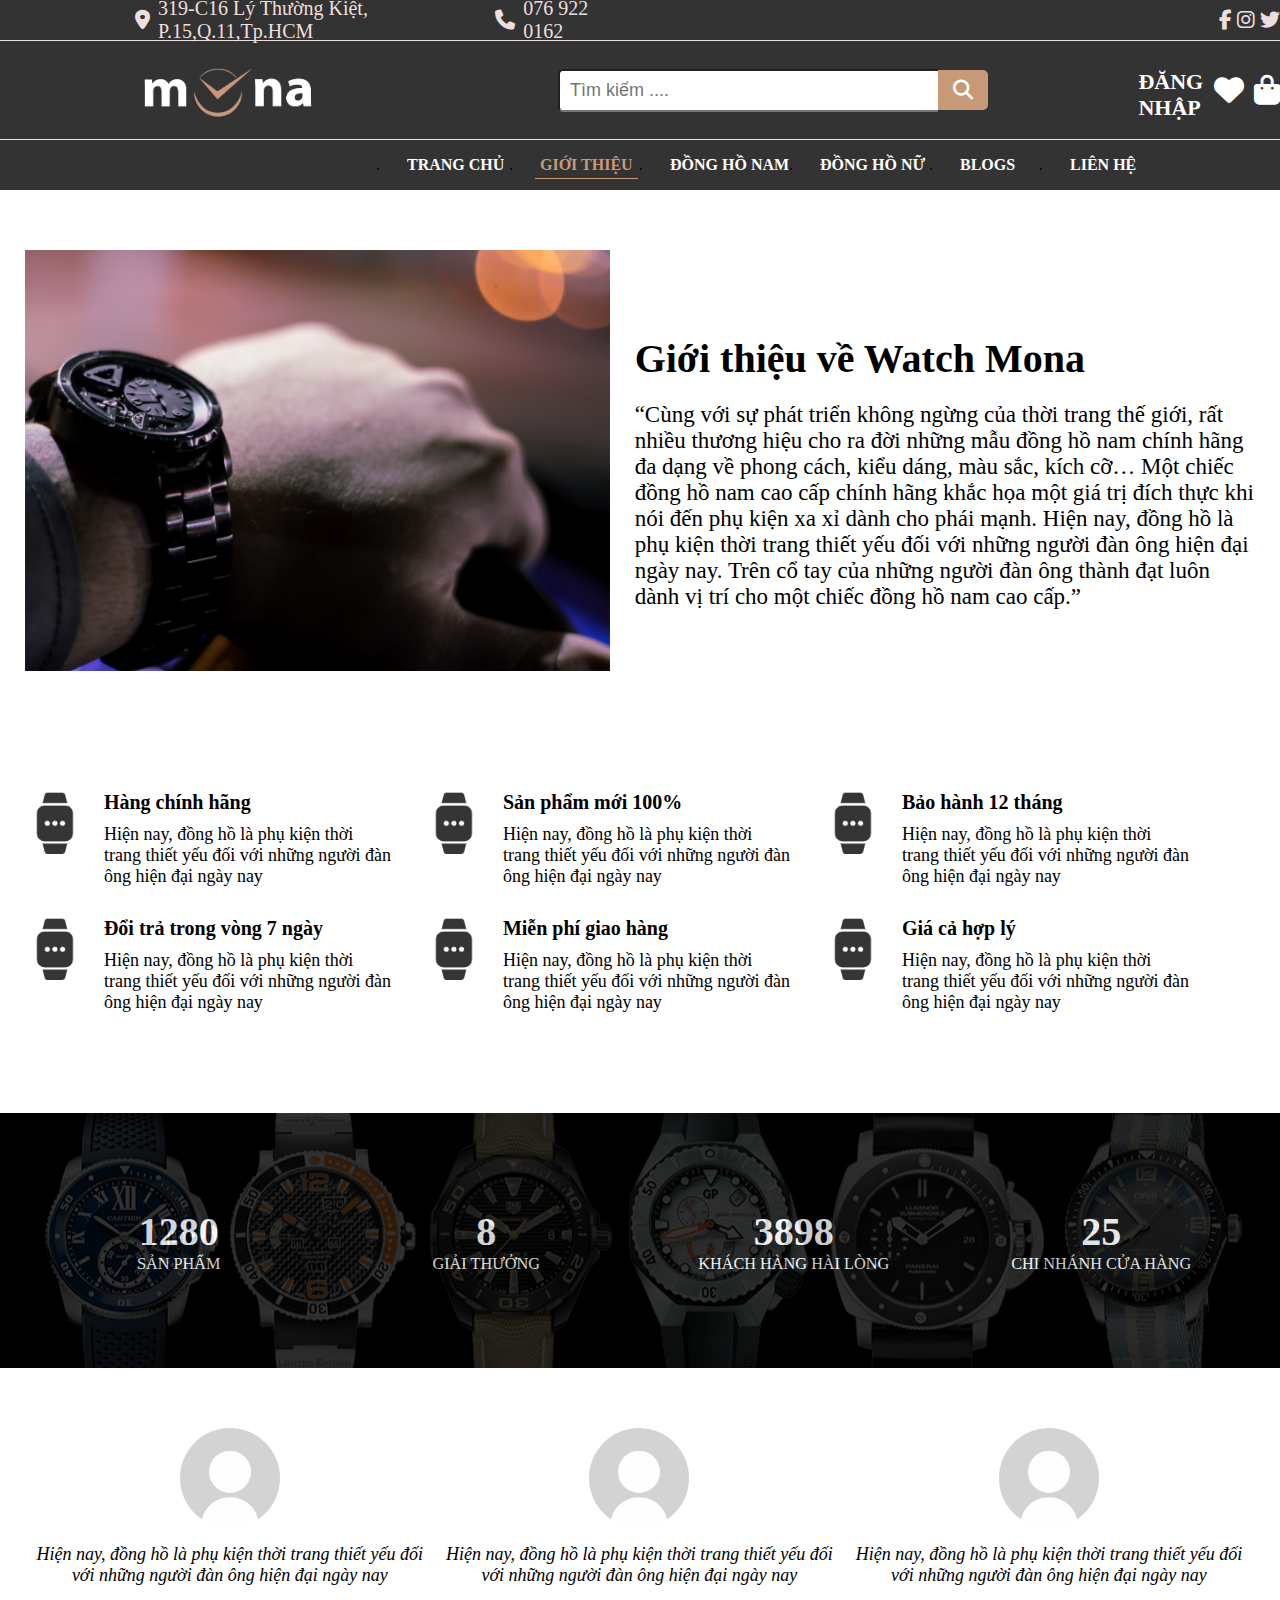
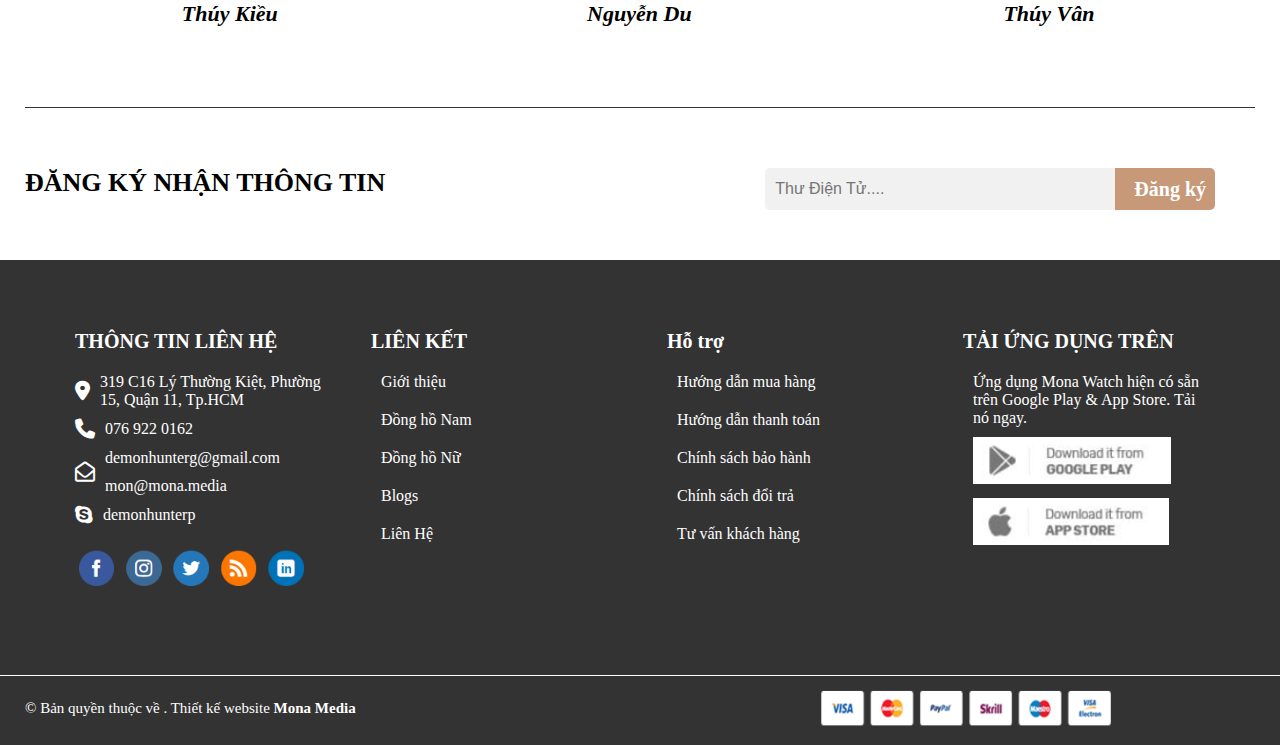
<file: HTML/gioithieu.html>
<!DOCTYPE html>
<html lang="en">
    <head>
        <meta charset="UTF-8" />
        <meta http-equiv="X-UA-Compatible" content="IE=edge" />
        <meta name="viewport" content="width=device-width, initial-scale=1.0" />
        <title>Giới Thiệu</title>
        <link rel="stylesheet" href="/CSS/gioithieu.css" />
        <link
            rel="stylesheet"
            href="https://cdnjs.cloudflare.com/ajax/libs/font-awesome/6.4.0/css/all.min.css"
        />
    </head>
    <body>
          <div class="heading">
                    <div class="top-head">
                        <i class="fa-solid fa-location-dot"></i>
                        <p class="para-1">319-C16 Lý Thường Kiệt, P.15,Q.11,Tp.HCM</p>
                        <i class="fa-solid fa-phone"></i>
                        <p class="para-2">076 922 0162</p>
                        <i class="fa-brands fa-facebook-f"></i>
                        <i class="fa-brands fa-instagram"></i>
                        <i class="fa-brands fa-twitter"></i>
                    </div>
                    <div class="middle-head">
                        <img
                            src="../img/trangchu/logo mana.png"
                            alt="logo"
                            class="logo"
                        />
                        <div class="search-bar">
                            <input
                                type="search"
                                name="search"
                                id="search"
                                placeholder="  Tìm kiếm ...."
                            />
                            <div class="search-icon">
                                <i class="fa-solid fa-magnifying-glass"></i>
                            </div>
                        </div>
        
                        <a class="login" href="#">Đăng Nhập</a>
                        <i class="fa-solid fa-heart"></i>
                        <a href="/HTML/giohang.html"><i class="fa-solid fa-bag-shopping"></i></a>
                    </div>
                    <div class="nav">
                        <ul class="top-menu">
                            <li class="list-item"><a href="/HTML/index.html">Trang Chủ</a></li>
                            <li class="list-item"><a href="/HTML/gioithieu.html">Giới Thiệu</a></li>
                            <li class="list-item"><a href="/HTML/DongHoNam.html">Đồng Hồ Nam</a></li>
                            <li class="list-item"><a href="#">Đồng Hồ Nữ</a></li>
                            <li class="list-item"><a href="/HTML/Blog.html">Blogs</a></li>
                            <li class="list-item"><a href="#">Liên Hệ</a></li>
                        </ul>
                    </div>
                </div>
                <div class="content">
                    <div class="top-content">
                              <img src="/img/gioithieu1.jpg" alt="" width="585px" height="421px">
                              <div class="text"> 
                                        <h2>Giới thiệu về Watch Mona</h2>
                                        <p>“Cùng với sự phát triển không ngừng của thời trang thế giới, rất nhiều thương hiệu cho ra đời những mẫu đồng hồ nam chính hãng đa dạng về phong cách, kiểu dáng, màu sắc, kích cỡ… Một chiếc đồng hồ nam cao cấp chính hãng khắc họa một giá trị đích thực khi nói đến phụ kiện xa xỉ dành cho phái mạnh. Hiện nay, đồng hồ là phụ kiện thời trang thiết yếu đối với những người đàn ông hiện đại ngày nay. Trên cổ tay của những người đàn ông thành đạt luôn dành vị trí cho một chiếc đồng hồ nam cao cấp.”</p>
                              </div>
                    </div>
                    <div class="bottom-content">
                              <div class="content-item">
                                        <img src="/img/icon-tuong-trung.png" alt="icon" width="60px" height="63px"  />
                                        <div class="content-text">
                                                  <h3>Hàng chính hãng</h3>
                                                  <p>Hiện nay, đồng hồ là phụ kiện thời trang thiết yếu đối với những người đàn ông hiện đại ngày nay</p>
                                        </div>
                              </div>
                              <div class="content-item">
                                        <img src="/img/icon-tuong-trung.png" alt="icon" width="60px" height="63px"  />
                                        <div class="content-text">
                                                  <h3>Sản phẩm mới 100%</h3>
                                                  <p>Hiện nay, đồng hồ là phụ kiện thời trang thiết yếu đối với những người đàn ông hiện đại ngày nay</p>
                                        </div>
                              </div>
                              <div class="content-item">
                                        <img src="/img/icon-tuong-trung.png" alt="icon" width="60px" height="63px"  />
                                        <div class="content-text">
                                                  <h3>Bảo hành 12 tháng</h3>
                                                  <p>Hiện nay, đồng hồ là phụ kiện thời trang thiết yếu đối với những người đàn ông hiện đại ngày nay</p>
                                        </div>
                              </div>
                              <div class="content-item">
                                        <img src="/img/icon-tuong-trung.png" alt="icon" width="60px" height="63px"  />
                                        <div class="content-text">
                                                  <h3>Đổi trả trong vòng 7 ngày</h3>
                                                  <p>Hiện nay, đồng hồ là phụ kiện thời trang thiết yếu đối với những người đàn ông hiện đại ngày nay</p>
                                        </div>
                              </div>
                              <div class="content-item">
                                        <img src="/img/icon-tuong-trung.png" alt="icon" width="60px" height="63px"  />
                                        <div class="content-text">
                                                  <h3>Miễn phí giao hàng</h3>
                                                  <p>Hiện nay, đồng hồ là phụ kiện thời trang thiết yếu đối với những người đàn ông hiện đại ngày nay</p>
                                        </div>
                              </div>
                              <div class="content-item">
                                        <img src="/img/icon-tuong-trung.png" alt="icon" width="60px" height="63px"  />
                                        <div class="content-text">
                                                  <h3>Giá cả hợp lý   </h3>
                                                  <p>Hiện nay, đồng hồ là phụ kiện thời trang thiết yếu đối với những người đàn ông hiện đại ngày nay</p>
                                        </div>
                              </div>

                    </div>
                </div>
                <div class="slide-comment">
                    <div class="slide">
                              
                              <div class="slide-box">
                                        <div class="slide-item">
                                                  <p>1280</p>
                                                  <p>Sản phẩm</p>
                                        </div>
                                        <div class="slide-item">
                                                  <p>8</p>
                                                  <p>Giải thưởng</p>
                                        </div>
                                        <div class="slide-item">
                                                  <p>3898</p>
                                                  <p>Khách hàng hài lòng</p>
                                        </div>
                                        <div class="slide-item">
                                                  <p>25</p>
                                                  <p>Chi nhánh cửa hàng</p>
                                        </div>
                              </div>
                    </div>
                    <div class="comment">
                              <div class="comment-item">
                                        <img src="/img/avatar.jpg" alt="avt" width="100px" height="100px">
                                        <p>Hiện nay, đồng hồ là phụ kiện thời trang thiết yếu đối với những người đàn ông hiện đại ngày nay</p>
                                        <p>Thúy Kiều</p>
                              </div>
                              <div class="comment-item">
                                        <img src="/img/avatar.jpg" alt="avt" width="100px" height="100px">
                                        <p>Hiện nay, đồng hồ là phụ kiện thời trang thiết yếu đối với những người đàn ông hiện đại ngày nay</p>
                                        <p>Nguyễn Du</p>
                              </div>
                              <div class="comment-item">
                                        <img src="/img/avatar.jpg" alt="avt" width="100px" height="100px">
                                        <p>Hiện nay, đồng hồ là phụ kiện thời trang thiết yếu đối với những người đàn ông hiện đại ngày nay</p>
                                        <p>Thúy Vân</p>
                              </div>
                    </div>
                    <div class="register-info">
                              <label for="">Đăng ký nhận thông tin</label>
                              <input
                                  type="text"
                                  name="input-email"
                                  class="input-email"
                                  placeholder="Thư Điện Tử...."
                              />
                              <div class="btn-register">
                                  <a href="#">Đăng ký</a>
                              </div>
                          </div>

                </div>
                <div class="footer">
                    <div class="foot-top">
                        <div class="info-adress">
                            <h2>THÔNG TIN LIÊN HỆ</h2>
                            <div class="info">
                                <div class="info-item">
                                    <i class="fa-solid fa-location-dot"></i>
                                    <p>
                                        319 C16 Lý Thường Kiệt, Phường 15, Quận 11,
                                        Tp.HCM
                                    </p>
                                </div>
                                <div class="info-item">
                                    <i class="fa-solid fa-phone"></i>
                                    <a href="#">076 922 0162</a>
                                </div>
                                <div class="info-item">
                                    <i class="fa-regular fa-envelope-open"></i>
                                    <div class="tel-link">
                                        <a href="#">demonhunterg@gmail.com </a>
                                        <a href="#">mon@mona.media</a>
                                    </div>
                                </div>
                                <div class="info-item">
                                    <i class="fa-brands fa-skype"></i>
                                    <a href="#">demonhunterp</a>
                                </div>
                            </div>
                            <img src="/img/trangchu/fb.png" alt="" />
                        </div>
                        <div class="info-adress">
                            <h2>LIÊN KẾT</h2>
                            <div class="info">
                                <div class="info-item">
                                    <a href="#">Giới thiệu</a>
                                </div>
                                <div class="info-item">
                                    <a href="#">Đồng hồ Nam</a>
                                </div>
                                <div class="info-item">
                                    <a href="#">Đồng hồ Nữ </a>
                                </div>
                                <div class="info-item">
                                    <a href="#">Blogs</a>
                                </div>
                                <div class="info-item">
                                    <a href="#">Liên Hệ</a>
                                </div>
                            </div>
                        </div>
                        <div class="info-adress">
                            <h2>Hỗ trợ</h2>
                            <div class="info">
                                <div class="info-item">
                                    <a href="#">Hướng dẫn mua hàng </a>
                                </div>
                                <div class="info-item">
                                    <a href="#"> Hướng dẫn thanh toán </a>
                                </div>
                                <div class="info-item">
                                    <a href="#">Chính sách bảo hành </a>
                                </div>
                                <div class="info-item">
                                    <a href="#"> Chính sách đổi trả </a>
                                </div>
                                <div class="info-item">
                                    <a href="#">Tư vấn khách hàng</a>
                                </div>
                            </div>
                        </div>
        
                        <div class="info-adress">
                            <h2>TẢI ỨNG DỤNG TRÊN</h2>
                            <div class="info">
                                <div class="info-item">
                                    <p>
                                        Ứng dụng Mona Watch hiện có sẵn trên Google Play
                                        & App Store. Tải nó ngay.
                                    </p>
                                </div>
                                <div class="info-item">
                                    <a href="#"><img src="/img/trangchu/googleplay.png" alt=""  />
                                    </div></a>
                                <div class="info-item">
                                    <a href="#"><img src="/img/trangchu/appstore.png" alt="" /></a>
                                </div>
                            </div>
                        </div>
                    </div>
                    <div class="line"></div>
                    <div class="foot-bottom">
                        <p>© Bản quyền thuộc về . Thiết kế website <span style="font-weight: bold;">Mona Media</span></p>
                        <img src="/img/trangchu/logo_taitro.png" alt="">
                    </div>
                </div>
    </body>
</html>
</file>
<file: CSS/style.css>
* {
    margin: 0;
    padding: 0;
    box-sizing: border-box;
    font-size: 62.5%;
}
:root {
    --head-color: #eddfdf;
    --head-background: #333;
    --product-color: rgba(3, 3, 3, 0.3);
}
.heading {
    height: 19rem;
    background: var(--head-background);
}
.top-head {
    height: 4rem;
    display: flex;

    align-items: center;
    justify-items: flex-start;
    color: var(--head-color);
}
.top-head p,
i {
    font-size: 2rem;
}
.top-head .fa-location-dot {
    margin-left: 135px;
}
.top-head .fa-phone {
    margin-left: 15px;
}
.top-head p {
    margin-left: 8px;
}
.top-head .fa-facebook-f {
    margin-left: 60rem;
}
.top-head i:nth-of-type(3) {
    margin-right: 5px;
}
.top-head i:nth-of-type(4) {
    margin-right: 5px;
}
.middle-head {
    height: 10rem;
    display: flex;
    align-items: center;
    border-top: 1px solid var(--head-color);
    border-bottom: 1px solid var(--head-color);
}
.middle-head .search-bar {
    display: flex;
    margin-left: 24rem;
    align-items: center;
}
.search-bar #search {
    height: 4.3rem;
    width: 38rem;
    font-size: 1.8rem;
    border-radius: 5px 0 0 5px;
    flex: 8;
    border-right: none;
}

.search-bar .fa-magnifying-glass {
    background: #c89979;
    width: 5rem;
    height: 4rem;
    color: white;
    border-radius: 0 5px 5px 0;
    flex: 1.5;
    text-align: center;
    line-height: 4rem;
}
.middle-head .logo {
    height: 6rem;
    margin-left: 13.6rem;
}
.login {
    margin-left: 15rem;
    text-decoration: none;
    color: white;
    font-size: 2.2rem;
    font-weight: bold;
    text-transform: uppercase;
}
.middle-head .fa-heart,
.fa-bag-shopping {
    font-size: 3rem;
    color: white;
    margin-left: 1rem;
}
.nav {
    height: 5rem;
}
.top-menu {
    height: 5rem;
    position: relative;
}
.top-menu .list-item a {
    text-decoration: none;
    font-size: 1.6rem;
    font-weight: 700;
    color: white;
    padding: 5px;
    text-transform: uppercase;
}
.top-menu .list-item:hover a {
    color: #c89979;
    border-bottom: 1px solid #c89979;
}
.top-menu li {
    position: absolute;
    padding: 5px;
}
.top-menu li:nth-child(1) {
    top: 50%;
    transform: translateY(-50%);
    left: 38.7rem;
    border-bottom: 1px solid #c89979;
}
.top-menu li:nth-child(1) a {
    color: #c89979;
}
.top-menu li:nth-child(2) {
    top: 50%;
    transform: translateY(-50%);
    left: 52rem;
}
.top-menu li:nth-child(3) {
    top: 50%;
    transform: translateY(-50%);
    left: 65rem;
}
.top-menu li:nth-child(4) {
    top: 50%;
    transform: translateY(-50%);
    left: 80rem;
}
.top-menu li:nth-child(5) {
    top: 50%;
    transform: translateY(-50%);
    left: 94rem;
}
.top-menu li:nth-child(6) {
    top: 50%;
    transform: translateY(-50%);
    left: 105rem;
}
.slide {
    height: 60rem;
    background: #222;
    position: relative;
}
.slide-content {
    position: relative;
    width: 123rem;
    height: 60rem;
    left: 50%;
    transform: translateX(-50%);
    display: flex;
}
.slide-content .slide-img {
    margin-left: 5rem;
}
.slide-content .img-content {
    color: white;
    align-self: center;
    margin-left: 3rem;
}
.slide-content .img-content .title {
    font-size: 2.6rem;
    margin: 1.4rem;
}
.slide-content .img-content .sub-title {
    font-size: 5.6rem;
    margin: 1.2rem;
}
.slide-content .img-content p {
    display: inline-block;
    font-size: 1.6rem;
    margin: 1.6rem;
    width: 50rem;
}
.slide-content .img-content a {
    display: flex;
    padding: 1rem 2rem;
    border: 2px solid white;
    margin: 1.6rem;
    font-size: 1.6rem;
    text-decoration: none;
    color: white;
    font-weight: bold;
    width: 20rem;
    height: 6rem;
    align-items: center;
    justify-content: center;
}
.nav-before {
    display: none;
    font-size: 2.5rem;
    color: white;
    width: 3.6rem;
    height: 3.6rem;
    padding: 0.72rem;
    border: 2px solid white;
    border-radius: 50%;
    align-items: center;
    justify-content: center;
    position: absolute;
    top: 50%;
    left: 2rem;
}
.nav-before:hover {
    background: #c89979;
}
.nav-after {
    display: none;
    font-size: 2.5rem;
    color: white;
    width: 3.6rem;
    height: 3.6rem;
    padding: 0.72rem;
    border: 2px solid white;
    border-radius: 50%;
    align-items: center;
    justify-content: center;
    position: absolute;
    top: 50%;
    right: 3rem;
}
.nav-after:hover {
    background: #c89979;
}
.slide:hover .nav-before {
    display: flex;
}
.slide:hover .nav-after {
    display: flex;
}
.nav-before:hover {
    transition: 0.5s;
}
.nav-after:hover {
    transition: 0.5s;
}
.content {
    width: 120rem;
    /* background-color: red;
    height: 80rem; */
    margin-left: 50%;
    transform: translateX(-50%);
    margin-top: 6rem;
}
.img-content-1 img:first-child {
    margin-right: 1.85rem;
}
.Product-1 h2 {
    font-size: 2.6rem;
    font-weight: 700;
    margin-top: 8rem;
    margin-bottom: 1rem;
}
.Product-4 {
    display: flex;
}
.box {
    flex-basis: 23.13%;
    border: 1px solid var(--product-color);
    height: 46rem;
    margin-right: 3rem;
}
.box:last-child {
    margin-right: -3rem;
}
.box-2 {
    border-top: 1px solid var(--product-color);
    display: flex;
    flex-direction: column;
    align-items: center;
    justify-content: center;
}
.box-2 p:nth-child(1) {
    margin-top: 20px;
    font-size: 1.8rem;
    text-align: center;
    margin-bottom: 10px;
}
.box-2 p:nth-child(2) {
    font-size: 1.4rem;
    text-align: center;
    color: #c89979;
    margin-bottom: 10px;
    font-weight: bold;
}
.box-2 p:nth-child(2) span {
    font-size: 1.4rem;
    text-decoration: line-through;
}
.add-product {
    display: inline-block;
    font-size: 1.6rem;
    color: white;
    background-color: #c89979;
    padding: 1rem 2rem;
    font-weight: bold;
}
.add-product:hover {
    cursor: pointer;
}
.box:first-child {
    position: relative;
}
.discount {
    position: absolute;

    width: 5rem;
    height: 5rem;
    background-color: #c89979;
    border-radius: 50%;
    display: flex;
    align-items: center;
    justify-content: center;
    top: 3rem;
    left: -1rem;
}
.discount p {
    font-size: 2rem;
    font-weight: bold;
    color: white;
}
.img-content-2 {
    margin-top: 12rem;
}
.img-content-2 img:first-child {
    margin-right: 2.85rem;
}
.img-content-2 img {
    border-radius: 10px;
}
.Product-2 {
    margin-top: 12.5rem;
}
.Product-2 h2 {
    display: inline-block;
    font-size: 2.5rem;
    margin-right: 2rem;
}
.Product-2 h2:first-child {
    color: #c89979;
}
.Product-5 {
    display: flex;
    margin-top: 4rem;
}
.box2 {
    flex-basis: 18%;
    border: 1px solid var(--product-color);
    height: 38rem;
    margin-right: 3rem;
}
.box2:last-child {
    margin-right: -3rem;
}
.box2 p:first-child {
    font-weight: bold;
}
.content-news {
    display: flex;
    padding: 0 0 90px 0;
    border-bottom: 1px solid black;
}
.new-1,
.new-2,
.new-3 {
    flex-basis: 38rem;
    margin-top: 11rem;
}
.new-1:hover,
.new-2:hover,
.new-3:hover {
    cursor: pointer;
}
.new-1,
.new-2 {
    margin-right: 3rem;
}
.new-1 a,
.new-2 a,
.new-3 a {
    text-decoration: none;
    font-size: 2rem;
    color: black;
    font-weight: bold;
    display: block;
    margin-top: 1.5rem;
}
.new-1 a:hover,
.new-2 a:hover,
.new-3 a:hover {
    color: #c89979;
}
.new-1 p,
.new-2 p,
.new-3 p {
    font-size: 1.6rem;
    margin-top: 1.5rem;
}
.register-info {
    margin-top: 6rem;
    margin-bottom: 5rem;
    display: flex;
}
.register-info label {
    font-size: 2.6rem;
    font-weight: bold;
    text-transform: uppercase;
    margin-right: 38rem;
}
.register-info input {
    min-width: 35rem;
    border: none;
    background-color: #f1f1f1;
    border-radius: 5px 0 0 5px;
    padding: 1.2rem 0 1.2rem 1rem;
    font-size: 1.6rem;
}
.btn-register {
    width: 10rem;
    background-color: #c89979;
    text-align: center;
    border-radius: 0 5px 5px 0;
}
.btn-register a {
    display: inline;
    text-decoration: none;
    font-weight: bold;
    font-size: 2rem;
    line-height: 4.2rem;
    color: white;
}
.btn-register:hover {
    background-color: #ac8b74;
}
.footer {
    height: 48.5rem;
    background-color: #333;
}
.foot-top,
.foot-bottom {
    position: relative;
    width: 123rem;
    left: 50%;
    transform: translateX(-50%);
    display: flex;
    color: white;
}

.info-adress {
    flex-basis: 20%;
    margin-top: 7rem;
    margin-left: 5rem;
}
.info-adress h2 {
    font-size: 2rem;
    padding-bottom: 1rem;
}
.info {
    display: flex;
    flex-direction: column;
}
.info p,
a {
    text-decoration: none;
    font-size: 1.6rem;
    color: white;
    margin-left: 1rem;
    margin-top: 1rem;
}
.info i {
    margin-top: 1rem;
}
.info-item {
    display: flex;
    align-items: center;
}
.info-item .tel-link {
    display: flex;
    flex-direction: column;
}
.info-adress img {
    margin-top: 2rem;
    width: 95%;
}
.info-adress:nth-child(2) .info a {
    margin-bottom: 1rem;
}
.info-adress:nth-child(3) .info a {
    margin-bottom: 1rem;
}
.info-adress:nth-child(4) .info a {
    margin-top: -1rem;
}
.foot-top {
    padding: 0 0 80px 0;
}
.line {
    border-top: 1px solid white;
}
.foot-bottom {
    align-items: center;
}
.foot-bottom p,
.foot-bottom span {
    font-size: 1.5rem;
    margin-right: 23rem;
    margin-top: 10px;
}
.foot-bottom span:hover {
    cursor: pointer;
}
.foot-bottom img {
    width: 300px;
    height: 45px;
    margin-top: 10px;
}
</file>
<file: CSS/Blog.css>
* {
    margin: 0;
    padding: 0;
    box-sizing: border-box;
    font-size: 62.5%;
}
:root {
    --head-color: #eddfdf;
    --head-background: #333;
    --product-color: rgba(3, 3, 3, 0.3);
}
.heading {
    height: 19rem;
    background: var(--head-background);
}
.top-head {
    height: 4rem;
    display: flex;

    align-items: center;
    justify-items: flex-start;
    color: var(--head-color);
}
.top-head p,
i {
    font-size: 2rem;
}
.top-head .fa-location-dot {
    margin-left: 135px;
}
.top-head .fa-phone {
    margin-left: 15px;
}
.top-head p {
    margin-left: 8px;
}
.top-head .fa-facebook-f {
    margin-left: 60rem;
}
.top-head i:nth-of-type(3) {
    margin-right: 5px;
}
.top-head i:nth-of-type(4) {
    margin-right: 5px;
}
.middle-head {
    height: 10rem;
    display: flex;
    align-items: center;
    border-top: 1px solid var(--head-color);
    border-bottom: 1px solid var(--head-color);
}
.middle-head .search-bar {
    display: flex;
    margin-left: 24rem;
    align-items: center;
}
.middle-head a:last-of-type {
    margin-left: 0px;
    margin-bottom: 10px;
}
.search-bar #search {
    height: 4.3rem;
    width: 38rem;
    font-size: 1.8rem;
    border-radius: 5px 0 0 5px;
    flex: 8;
    border-right: none;
}

.search-bar .fa-magnifying-glass {
    background: #c89979;
    width: 5rem;
    height: 4rem;
    color: white;
    border-radius: 0 5px 5px 0;
    flex: 1.5;
    text-align: center;
    line-height: 4rem;
}
.middle-head .logo {
    height: 6rem;
    margin-left: 13.6rem;
}
.login {
    margin-left: 15rem;
    text-decoration: none;
    color: white;
    font-size: 2.2rem;
    font-weight: bold;
    text-transform: uppercase;
}
.middle-head .fa-heart,
.fa-bag-shopping {
    font-size: 3rem;
    color: white;
    margin-left: 1rem;
}
.nav {
    height: 5rem;
}
.top-menu {
    height: 5rem;
    position: relative;
}
.top-menu .list-item a {
    text-decoration: none;
    font-size: 1.6rem;
    font-weight: 700;
    color: white;
    padding: 5px;
    text-transform: uppercase;
}
.top-menu .list-item:hover a {
    color: #c89979;
    border-bottom: 1px solid #c89979;
}
.top-menu li {
    position: absolute;
    padding: 5px;
}
.top-menu li:nth-child(1) {
    top: 50%;
    transform: translateY(-50%);
    left: 38.7rem;
}
.top-menu li:nth-child(5) a {
    color: #c89979;
    border-bottom: 1px solid #c89979;
}
.top-menu li:nth-child(2) {
    top: 50%;
    transform: translateY(-50%);
    left: 52rem;
}
.top-menu li:nth-child(3) {
    top: 50%;
    transform: translateY(-50%);
    left: 65rem;
}
.top-menu li:nth-child(4) {
    top: 50%;
    transform: translateY(-50%);
    left: 80rem;
}
.top-menu li:nth-child(5) {
    top: 50%;
    transform: translateY(-50%);
    left: 94rem;
}
.top-menu li:nth-child(6) {
    top: 50%;
    transform: translateY(-50%);
    left: 105rem;
}
/* Content */
.content {
    width: 1230px;
    margin-left: auto;
    margin-right: auto;
    padding-top: 30px;
    height: 790px;
    border-bottom: 1px solid rgba(3, 3, 3, 0.3);
}
h1 {
    font-size: 2rem;
    text-transform: uppercase;
    text-align: center;
    margin-bottom: 40px;
}
.content .container {
    display: flex;
}
.container .content-1 {
    flex: 315px;
}
.container .content-2 {
    flex: 945px;

    height: 790px;
}
.content-1 .search-bar {
    display: flex;
    justify-content: center;
}
.content-1 #search {
    height: 40px;
    width: 215px;
    font-size: 1.8rem;
    border-radius: 5px 0 0 5px;
    border-right: none;
    flex: 0;
}

.content-1 .fa-magnifying-glass {
    background: #c89979;
    width: 40px;
    height: 40px;
    color: white;
    border-radius: 0 5px 5px 0;
    text-align: center;
    line-height: 4rem;
}
.content-1 h2 {
    margin-top: 27px;
    font-size: 1.8rem;
    padding-left: 20px;
}
.container-2 {
    display: flex;
    width: 255px;
    height: 346px;
    align-items: center;
    flex-direction: column;
    justify-content: center;
    margin-left: 50%;
    transform: translateX(-50%);
    border: 1px solid var(--head-background);
    margin-top: 22px;
}
.container-2 img {
    border-radius: 50%;
}
.container-2 .item {
    display: flex;
    font-size: 2.5rem;
    height: 62px;
    width: 223px;
}
.content-news {
    display: flex;
}
.new-1,
.new-2,
.new-3 {
    border: 1px solid rgba(3, 3, 3, 0.3);
    position: relative;
}
.new-1:hover,
.new-2:hover,
.new-3:hover {
    cursor: pointer;
}
.new-1 {
    margin-left: 30px;
    margin-right: 15px;
}
.new-2 {
    margin-left: 15px;
    margin-right: 15px;
}
.new-3 {
    margin-left: 15px;
    margin-right: 30px;
}

.new-1 a,
.new-2 a,
.new-3 a {
    text-decoration: none;
    font-size: 2rem;
    color: black;
    font-weight: bold;
    display: block;
    margin-top: 1.5rem;
}

.new-1 p,
.new-2 p,
.new-3 p {
    font-size: 1.6rem;
    margin-top: 1.5rem;
}
.day {
    position: absolute;
    background-color: #c89979;
    width: 50px;
    height: 50px;
    border-radius: 50%;
    color: white;
    display: flex;
    flex-direction: column;
    top: 20px;
    left: -5px;
}
.day p {
    line-height: 0px;
    text-align: center;
}
/* Footer */
.register-info {
    width: 1230px;
    margin-left: auto;
    margin-right: auto;
    margin-top: 6rem;
    margin-bottom: 5rem;
    display: flex;
}
.register-info label {
    font-size: 2.6rem;
    font-weight: bold;
    text-transform: uppercase;
    margin-right: 38rem;
}
.register-info input {
    min-width: 35rem;
    border: none;
    background-color: #f1f1f1;
    border-radius: 5px 0 0 5px;
    padding: 1.2rem 0 1.2rem 1rem;
    font-size: 1.6rem;
}
.btn-register {
    width: 10rem;
    background-color: #c89979;
    text-align: center;
    border-radius: 0 5px 5px 0;
}
.btn-register a {
    display: inline;
    text-decoration: none;
    font-weight: bold;
    font-size: 2rem;
    line-height: 4.2rem;
    color: white;
}
.btn-register:hover {
    background-color: #ac8b74;
}
.footer {
    height: 48.5rem;
    background-color: #333;
}
.foot-top,
.foot-bottom {
    position: relative;
    width: 123rem;
    left: 50%;
    transform: translateX(-50%);
    display: flex;
    color: white;
}

.info-adress {
    flex-basis: 20%;
    margin-top: 7rem;
    margin-left: 5rem;
}
.info-adress h2 {
    font-size: 2rem;
    padding-bottom: 1rem;
}
.info {
    display: flex;
    flex-direction: column;
}
.info p,
a {
    text-decoration: none;
    font-size: 1.6rem;
    color: white;
    margin-left: 1rem;
    margin-top: 1rem;
}
.info i {
    margin-top: 1rem;
}
.info-item {
    display: flex;
    align-items: center;
}
.info-item .tel-link {
    display: flex;
    flex-direction: column;
}
.info-adress img {
    margin-top: 2rem;
    width: 95%;
}
.info-adress:nth-child(2) .info a {
    margin-bottom: 1rem;
}
.info-adress:nth-child(3) .info a {
    margin-bottom: 1rem;
}
.info-adress:nth-child(4) .info a {
    margin-top: -1rem;
}
.foot-top {
    padding: 0 0 80px 0;
}
.line {
    border-top: 1px solid white;
}
.foot-bottom {
    align-items: center;
}
.foot-bottom p,
.foot-bottom span {
    font-size: 1.5rem;
    margin-right: 23rem;
    margin-top: 10px;
}
.foot-bottom span:hover {
    cursor: pointer;
}
.foot-bottom img {
    width: 300px;
    height: 45px;
    margin-top: 10px;
}
</file>
<file: CSS/DongHoNam.css>
* {
    margin: 0;
    padding: 0;
    box-sizing: border-box;
    font-size: 62.5%;
}
:root {
    --head-color: #eddfdf;
    --head-background: #333;
    --product-color: rgba(3, 3, 3, 0.1);
}
.heading {
    height: 19rem;
    background: var(--head-background);
}
.top-head {
    height: 4rem;
    display: flex;

    align-items: center;
    justify-items: flex-start;
    color: var(--head-color);
}
.top-head p,
i {
    font-size: 2rem;
}
.top-head .fa-location-dot {
    margin-left: 135px;
}
.top-head .fa-phone {
    margin-left: 15px;
}
.top-head p {
    margin-left: 8px;
}
.top-head .fa-facebook-f {
    margin-left: 60rem;
}
.top-head i:nth-of-type(3) {
    margin-right: 5px;
}
.top-head i:nth-of-type(4) {
    margin-right: 5px;
}
.middle-head {
    height: 10rem;
    display: flex;
    align-items: center;
    border-top: 1px solid var(--head-color);
    border-bottom: 1px solid var(--head-color);
}
.middle-head .search-bar {
    display: flex;
    margin-left: 24rem;
    align-items: center;
}
.search-bar #search {
    height: 4.3rem;
    width: 38rem;
    font-size: 1.8rem;
    border-radius: 5px 0 0 5px;
    flex: 8;
    border-right: none;
}

.search-bar .fa-magnifying-glass {
    background: #c89979;
    width: 5rem;
    height: 4rem;
    color: white;
    border-radius: 0 5px 5px 0;
    flex: 1.5;
    text-align: center;
    line-height: 4rem;
}
.middle-head .logo {
    height: 6rem;
    margin-left: 13.6rem;
}
.login {
    margin-left: 15rem;
    text-decoration: none;
    color: white;
    font-size: 2.2rem;
    font-weight: bold;
    text-transform: uppercase;
}
.middle-head .fa-heart,
.fa-bag-shopping {
    font-size: 3rem;
    color: white;
    margin-left: 1rem;
}
.middle-head a:last-of-type {
    margin-left: 0px;
    margin-bottom: 10px;
}
.nav {
    height: 5rem;
}
.top-menu {
    height: 5rem;
    position: relative;
}
.top-menu .list-item a {
    text-decoration: none;
    font-size: 1.6rem;
    font-weight: 700;
    color: white;
    padding: 5px;
    text-transform: uppercase;
}
.top-menu .list-item:hover a {
    color: #c89979;
    border-bottom: 1px solid #c89979;
}
.top-menu li {
    position: absolute;
    padding: 5px;
}
.top-menu li:nth-child(1) {
    top: 50%;
    transform: translateY(-50%);
    left: 38.7rem;
}
.top-menu li:nth-child(3) a {
    color: #c89979;
    border-bottom: 1px solid #c89979;
}
.top-menu li:nth-child(2) {
    top: 50%;
    transform: translateY(-50%);
    left: 52rem;
}
.top-menu li:nth-child(3) {
    top: 50%;
    transform: translateY(-50%);
    left: 65rem;
}
.top-menu li:nth-child(4) {
    top: 50%;
    transform: translateY(-50%);
    left: 80rem;
}
.top-menu li:nth-child(5) {
    top: 50%;
    transform: translateY(-50%);
    left: 94rem;
}
.top-menu li:nth-child(6) {
    top: 50%;
    transform: translateY(-50%);
    left: 105rem;
}
/* Content */
.content {
    width: 1230px;
    margin-left: auto;
    margin-right: auto;
    padding-top: 30px;
    height: 1200px;
    border-bottom: 1px solid rgba(3, 3, 3, 0.3);
}
.content .top-content {
    display: flex;
}
.top-content p,
b {
    font-size: 2rem;
    margin-left: 15px;
}
.top-content .selection {
    margin-left: 425px;
    font-size: 2.5rem;
}
.selection .select {
    padding: 8px 0 8px 8px;
    min-width: 250px;
}
.selection label {
    margin-right: 20px;
}
.content .container {
    display: flex;
    padding-top: 30px;
}

.container .content-1 {
    flex: 315px;
}
.container .content-2 {
    flex: 945px;
}
.content-1 h2 {
    margin-bottom: 10px;
}
.Product-Menu {
    height: 136px;
    width: 277px;
    border: 1px solid var(--product-color);
    display: flex;
    flex-direction: column;
    justify-content: center;
    align-items: center;
    margin-left: 50%;
    transform: translateX(-50%);
}
.Product-Menu a {
    color: black;
}
.Product-Menu .item {
    width: 245px;
    height: 35px;
}
.Product-Menu .item:nth-of-type(2) {
    border-top: 1px solid rgba(3, 3, 3, 0.1);
    border-bottom: 1px solid rgba(3, 3, 3, 0.1);
}
.Product {
    width: 277px;
    height: 431px;
    border: 1px solid var(--product-color);
    display: flex;
    flex-direction: column;
    justify-content: center;
    margin-left: 50%;
    transform: translateX(-50%);
}
.Product .item {
    height: 80px;
    display: flex;
    align-items: center;
    font-size: 3.5rem;
}
.Product .item p:nth-of-type(1) {
    margin-bottom: 10px;
}
.Product .item p:nth-of-type(2) {
    font-weight: bold;
}
.content-1 h2 {
    margin-top: 27px;
    font-size: 1.8rem;
    padding-left: 20px;
}
.container-2 {
    display: flex;
    width: 277px;
    height: 346px;
    align-items: center;
    flex-direction: column;
    justify-content: center;
    margin-left: 50%;
    transform: translateX(-50%);
    border: 1px solid var(--product-color);
    margin-top: 22px;
}
.container-2 img {
    border-radius: 50%;
}
.container-2 .item {
    display: flex;
    font-size: 2.5rem;
    height: 62px;
    width: 223px;
}
.Product-4 {
    display: flex;
    margin-top: 30px;
}
.box {
    flex-basis: 23.13%;
    border: 1px solid var(--product-color);
    height: 350px;
    margin-right: 3rem;
}
.box:last-child {
    margin-right: -3rem;
}
.box-2 {
    border-top: 1px solid var(--product-color);
    display: flex;
    flex-direction: column;
    align-items: center;
    justify-content: center;
    height: 132px;
}
.box-2 p:nth-child(1) {
    margin-top: 20px;
    font-size: 1.8rem;
    text-align: center;
    margin-bottom: 10px;
}
.box-2 p:nth-child(2) {
    font-size: 1.4rem;
    text-align: center;
    color: #c89979;
    margin-bottom: 10px;
    font-weight: bold;
}
.add-product {
    display: inline-block;
    font-size: 1.6rem;
    color: white;
    background-color: #c89979;
    padding: 5px;
    font-weight: bold;
}
.add-product:hover {
    cursor: pointer;
}
.box:first-child {
    position: relative;
}
/* Footer */
.register-info {
    width: 1230px;
    margin-left: auto;
    margin-right: auto;
    margin-top: 6rem;
    margin-bottom: 5rem;
    display: flex;
}
.register-info label {
    font-size: 2.6rem;
    font-weight: bold;
    text-transform: uppercase;
    margin-right: 38rem;
}
.register-info input {
    min-width: 35rem;
    border: none;
    background-color: #f1f1f1;
    border-radius: 5px 0 0 5px;
    padding: 1.2rem 0 1.2rem 1rem;
    font-size: 1.6rem;
}
.btn-register {
    width: 10rem;
    background-color: #c89979;
    text-align: center;
    border-radius: 0 5px 5px 0;
}
.btn-register a {
    display: inline;
    text-decoration: none;
    font-weight: bold;
    font-size: 2rem;
    line-height: 4.2rem;
    color: white;
}
.btn-register:hover {
    background-color: #ac8b74;
}
.footer {
    height: 48.5rem;
    background-color: #333;
}
.foot-top,
.foot-bottom {
    position: relative;
    width: 123rem;
    left: 50%;
    transform: translateX(-50%);
    display: flex;
    color: white;
}

.info-adress {
    flex-basis: 20%;
    margin-top: 7rem;
    margin-left: 5rem;
}
.info-adress h2 {
    font-size: 2rem;
    padding-bottom: 1rem;
}
.info {
    display: flex;
    flex-direction: column;
}
.info p,
a {
    text-decoration: none;
    font-size: 1.6rem;
    color: white;
    margin-left: 1rem;
    margin-top: 1rem;
}
.info i {
    margin-top: 1rem;
}
.info-item {
    display: flex;
    align-items: center;
}
.info-item .tel-link {
    display: flex;
    flex-direction: column;
}
.info-adress img {
    margin-top: 2rem;
    width: 95%;
}
.info-adress:nth-child(2) .info a {
    margin-bottom: 1rem;
}
.info-adress:nth-child(3) .info a {
    margin-bottom: 1rem;
}
.info-adress:nth-child(4) .info a {
    margin-top: -1rem;
}
.foot-top {
    padding: 0 0 80px 0;
}
.line {
    border-top: 1px solid white;
}
.foot-bottom {
    align-items: center;
}
.foot-bottom p,
.foot-bottom span {
    font-size: 1.5rem;
    margin-right: 23rem;
    margin-top: 10px;
}
.foot-bottom span:hover {
    cursor: pointer;
}
.foot-bottom img {
    width: 300px;
    height: 45px;
    margin-top: 10px;
}
</file>
<file: CSS/giohang.css>
* {
    margin: 0;
    padding: 0;
    box-sizing: border-box;
    font-size: 62.5%;
    font-family: Arial, Helvetica, sans-serif;
}
:root {
    --head-color: #eddfdf;
    --head-background: #333;
    --product-color: rgba(3, 3, 3, 0.3);
}
.heading {
    height: 19rem;
    background: var(--head-background);
}
.top-head {
    height: 4rem;
    display: flex;

    align-items: center;
    justify-items: flex-start;
    color: var(--head-color);
}
.top-head p,
i {
    font-size: 2rem;
}
.top-head .fa-location-dot {
    margin-left: 135px;
}
.top-head .fa-phone {
    margin-left: 15px;
}
.top-head p {
    margin-left: 8px;
}
.top-head .fa-facebook-f {
    margin-left: 60rem;
}
.top-head i:nth-of-type(3) {
    margin-right: 5px;
}
.top-head i:nth-of-type(4) {
    margin-right: 5px;
}
.middle-head {
    height: 10rem;
    display: flex;
    align-items: center;
    border-top: 1px solid var(--head-color);
    border-bottom: 1px solid var(--head-color);
}
.middle-head .search-bar {
    display: flex;
    margin-left: 24rem;
    align-items: center;
}
.middle-head a:last-of-type {
    margin-left: 0px;
    margin-bottom: 10px;
}
.search-bar #search {
    height: 4.3rem;
    width: 38rem;
    font-size: 1.8rem;
    border-radius: 5px 0 0 5px;
    flex: 8;
    border-right: none;
}

.search-bar .fa-magnifying-glass {
    background: #c89979;
    width: 5rem;
    height: 4rem;
    color: white;
    border-radius: 0 5px 5px 0;
    flex: 1.5;
    text-align: center;
    line-height: 4rem;
}
.middle-head .logo {
    height: 6rem;
    margin-left: 13.6rem;
}
.login {
    margin-left: 15rem;
    text-decoration: none;
    color: white;
    font-size: 2.2rem;
    font-weight: bold;
    text-transform: uppercase;
}
.middle-head .fa-heart,
.fa-bag-shopping {
    font-size: 3rem;
    color: white;
    margin-left: 1rem;
}
.nav {
    height: 5rem;
}
.top-menu {
    height: 5rem;
    position: relative;
}
.top-menu .list-item a {
    text-decoration: none;
    font-size: 1.6rem;
    font-weight: 700;
    color: white;
    padding: 5px;
    text-transform: uppercase;
}
.top-menu .list-item:hover a {
    color: #c89979;
    border-bottom: 1px solid #c89979;
}
.top-menu li {
    position: absolute;
    padding: 5px;
}
.top-menu li:nth-child(1) {
    top: 50%;
    transform: translateY(-50%);
    left: 38.7rem;
}
.top-menu li:nth-child(2) {
    top: 50%;
    transform: translateY(-50%);
    left: 52rem;
}
.top-menu li:nth-child(3) {
    top: 50%;
    transform: translateY(-50%);
    left: 65rem;
}
.top-menu li:nth-child(4) {
    top: 50%;
    transform: translateY(-50%);
    left: 80rem;
}
.top-menu li:nth-child(5) {
    top: 50%;
    transform: translateY(-50%);
    left: 94rem;
}
.top-menu li:nth-child(6) {
    top: 50%;
    transform: translateY(-50%);
    left: 105rem;
}
.slide {
    height: 60rem;
    background: #222;
    position: relative;
}
.slide-content {
    position: relative;
    width: 123rem;
    height: 60rem;
    left: 50%;
    transform: translateX(-50%);
    display: flex;
}
.slide-content .slide-img {
    margin-left: 5rem;
}
.slide-content .img-content {
    color: white;
    align-self: center;
    margin-left: 3rem;
}
.slide-content .img-content .title {
    font-size: 2.6rem;
    margin: 1.4rem;
}
.slide-content .img-content .sub-title {
    font-size: 5.6rem;
    margin: 1.2rem;
}
.slide-content .img-content p {
    display: inline-block;
    font-size: 1.6rem;
    margin: 1.6rem;
    width: 50rem;
}
.slide-content .img-content a {
    display: flex;
    padding: 1rem 2rem;
    border: 2px solid white;
    margin: 1.6rem;
    font-size: 1.6rem;
    text-decoration: none;
    color: white;
    font-weight: bold;
    width: 20rem;
    height: 6rem;
    align-items: center;
    justify-content: center;
}
.nav-before {
    display: none;
    font-size: 2.5rem;
    color: white;
    width: 3.6rem;
    height: 3.6rem;
    padding: 0.72rem;
    border: 2px solid white;
    border-radius: 50%;
    align-items: center;
    justify-content: center;
    position: absolute;
    top: 50%;
    left: 2rem;
}
.nav-before:hover {
    background: #c89979;
}
.nav-after {
    display: none;
    font-size: 2.5rem;
    color: white;
    width: 3.6rem;
    height: 3.6rem;
    padding: 0.72rem;
    border: 2px solid white;
    border-radius: 50%;
    align-items: center;
    justify-content: center;
    position: absolute;
    top: 50%;
    right: 3rem;
}
.nav-after:hover {
    background: #c89979;
}
.slide:hover .nav-before {
    display: flex;
}
.slide:hover .nav-after {
    display: flex;
}
.nav-before:hover {
    transition: 0.5s;
}
.nav-after:hover {
    transition: 0.5s;
}
.content {
    width: 120rem;
    margin-left: 50%;
    transform: translateX(-50%);
}

.content-news {
    height: 270px;
    padding: 0 0 90px 0;
    border-bottom: 1px solid black;
    display: flex;
    flex-direction: column;
    justify-content: center;
    align-items: center;
}
.content-info label {
    font-size: 1.6rem;
    margin-right: 38rem;
}
.half {
    height: 135px;
    display: flex;
    justify-content: center;
    align-items: center;
}

.btn-content {
    width: 23rem;
    height: 4rem;
    background-color: #c89979;
    text-align: center;
    transform: translateY(-100%);
}
.btn-content a {
    display: inline;
    text-decoration: none;
    font-weight: bold;
    font-size: 1.5rem;
    line-height: 4.2rem;
    color: white;
}
.btn-content:hover {
    background-color: #ac8b74;
}
.register-info {
    margin-top: 6rem;
    margin-bottom: 5rem;
    display: flex;
}
.register-info label {
    font-size: 2.6rem;
    font-weight: bold;
    text-transform: uppercase;
    margin-right: 38rem;
}
.register-info input {
    min-width: 35rem;
    border: none;
    background-color: #f1f1f1;
    border-radius: 5px 0 0 5px;
    padding: 1.2rem 0 1.2rem 1rem;
    font-size: 1.6rem;
}
.btn-register {
    width: 10rem;
    background-color: #c89979;
    text-align: center;
    border-radius: 0 5px 5px 0;
}
.btn-register a {
    display: inline;
    text-decoration: none;
    font-weight: bold;
    font-size: 2rem;
    line-height: 4.2rem;
    color: white;
}
.btn-register:hover {
    background-color: #ac8b74;
}
.footer {
    height: 48.5rem;
    background-color: #333;
}
.foot-top,
.foot-bottom {
    position: relative;
    width: 123rem;
    left: 50%;
    transform: translateX(-50%);
    display: flex;
    color: white;
}

.info-adress {
    flex-basis: 20%;
    margin-top: 7rem;
    margin-left: 5rem;
}
.info-adress h2 {
    font-size: 2rem;
    padding-bottom: 1rem;
}
.info {
    display: flex;
    flex-direction: column;
}
.info p,
a {
    text-decoration: none;
    font-size: 1.6rem;
    color: white;
    margin-left: 1rem;
    margin-top: 1rem;
}
.info i {
    margin-top: 1rem;
}
.info-item {
    display: flex;
    align-items: center;
}
.info-item .tel-link {
    display: flex;
    flex-direction: column;
}
.info-adress img {
    margin-top: 2rem;
    width: 95%;
}
.info-adress:nth-child(2) .info a {
    margin-bottom: 1rem;
}
.info-adress:nth-child(3) .info a {
    margin-bottom: 1rem;
}
.info-adress:nth-child(4) .info a {
    margin-top: -1rem;
}
.foot-top {
    padding: 0 0 80px 0;
}
.line {
    border-top: 1px solid white;
}
.foot-bottom {
    align-items: center;
}
.foot-bottom p,
.foot-bottom span {
    font-size: 1.5rem;
    margin-right: 23rem;
    margin-top: 10px;
}
.foot-bottom span:hover {
    cursor: pointer;
}
.foot-bottom img {
    width: 300px;
    height: 45px;
    margin-top: 10px;
}
</file>
<file: CSS/gioithieu.css>
* {
    margin: 0;
    padding: 0;
    box-sizing: border-box;
    font-size: 62.5%;
}
:root {
    --head-color: #eddfdf;
    --head-background: #333;
    --product-color: rgba(3, 3, 3, 0.3);
}
.heading {
    height: 19rem;
    background: var(--head-background);
}
.top-head {
    height: 4rem;
    display: flex;

    align-items: center;
    justify-items: flex-start;
    color: var(--head-color);
}
.top-head p,
i {
    font-size: 2rem;
}
.top-head .fa-location-dot {
    margin-left: 135px;
}
.top-head .fa-phone {
    margin-left: 15px;
}
.top-head p {
    margin-left: 8px;
}
.top-head .fa-facebook-f {
    margin-left: 60rem;
}
.top-head i:nth-of-type(3) {
    margin-right: 5px;
}
.top-head i:nth-of-type(4) {
    margin-right: 5px;
}
.middle-head {
    height: 10rem;
    display: flex;
    align-items: center;
    border-top: 1px solid var(--head-color);
    border-bottom: 1px solid var(--head-color);
}
.middle-head .search-bar {
    display: flex;
    margin-left: 24rem;
    align-items: center;
}
.middle-head a:last-of-type {
    margin-left: 0px;
    margin-bottom: 10px;
}
.search-bar #search {
    height: 4.3rem;
    width: 38rem;
    font-size: 1.8rem;
    border-radius: 5px 0 0 5px;
    flex: 8;
    border-right: none;
}

.search-bar .fa-magnifying-glass {
    background: #c89979;
    width: 5rem;
    height: 4rem;
    color: white;
    border-radius: 0 5px 5px 0;
    flex: 1.5;
    text-align: center;
    line-height: 4rem;
}
.middle-head .logo {
    height: 6rem;
    margin-left: 13.6rem;
}
.login {
    margin-left: 15rem;
    text-decoration: none;
    color: white;
    font-size: 2.2rem;
    font-weight: bold;
    text-transform: uppercase;
}
.middle-head .fa-heart,
.fa-bag-shopping {
    font-size: 3rem;
    color: white;
    margin-left: 1rem;
}
.nav {
    height: 5rem;
}
.top-menu {
    height: 5rem;
    position: relative;
}
.top-menu .list-item a {
    text-decoration: none;
    font-size: 1.6rem;
    font-weight: 700;
    color: white;
    padding: 5px;
    text-transform: uppercase;
}
.top-menu .list-item:hover a {
    color: #c89979;
    border-bottom: 1px solid #c89979;
}
.top-menu li {
    position: absolute;
    padding: 5px;
}
.top-menu li:nth-child(1) {
    top: 50%;
    transform: translateY(-50%);
    left: 38.7rem;
}
.top-menu li:nth-child(2) a {
    color: #c89979;
    border-bottom: 1px solid #c89979;
}
.top-menu li:nth-child(2) {
    top: 50%;
    transform: translateY(-50%);
    left: 52rem;
}
.top-menu li:nth-child(3) {
    top: 50%;
    transform: translateY(-50%);
    left: 65rem;
}
.top-menu li:nth-child(4) {
    top: 50%;
    transform: translateY(-50%);
    left: 80rem;
}
.top-menu li:nth-child(5) {
    top: 50%;
    transform: translateY(-50%);
    left: 94rem;
}
.top-menu li:nth-child(6) {
    top: 50%;
    transform: translateY(-50%);
    left: 105rem;
}
.content {
    width: 1230px;
    margin-left: auto;
    margin-right: auto;
    padding-top: 60px;
}
.top-content {
    display: flex;
    padding-bottom: 120px;
}
.top-content .text {
    margin-left: 25px;
}
.top-content .text h2 {
    font-size: 4rem;
    font-weight: bold;
    margin-top: 85px;
    margin-bottom: 20px;
}
.top-content .text p {
    font-size: 2.3rem;
}
.bottom-content {
    display: flex;
    flex-wrap: wrap;
    padding-bottom: 70px;
}
.bottom-content .content-item {
    display: flex;
    flex-basis: 30%;
    margin-right: 30px;
    margin-bottom: 30px;
}
.bottom-content .content-text {
    margin-left: 20px;
}
.bottom-content .content-text h3 {
    font-size: 2rem;
    margin-bottom: 10px;
}
.bottom-content .content-text p {
    font-size: 1.8rem;
}
.slide-comment {
}
.slide {
    background-image: url(/img/gioithieu2.jpg);
    background-color: black;
    background-position: center;
    background-repeat: no-repeat;
    height: 255px;
    margin-bottom: 60px;
}

.slide-box {
    width: 1230px;
    height: 255px;
    margin-left: auto;
    margin-right: auto;
    background-color: black;
    opacity: 0.8;
    display: flex;
    align-items: center;
    justify-content: center;
}
.slide-box .slide-item {
    font-size: 2.6rem;
    color: white;
    flex-basis: 25%;
    text-transform: uppercase;
}
.slide-box .slide-item p {
    text-align: center;
}
.slide-box .slide-item p:first-child {
    font-size: 4rem;
    font-weight: bold;
}
.comment {
    width: 1230px;
    margin-left: auto;
    margin-right: auto;
    display: flex;
    align-items: center;
    padding-bottom: 80px;
    border-bottom: 1px solid #333;
}
.comment-item {
    flex-basis: 33.3%;
}
.comment .comment-item img {
    margin-left: 50%;
    transform: translateX(-50%);
    border-radius: 50%;
}
.comment .comment-item p {
    text-align: center;
    font-size: 1.8rem;
    font-style: italic;
    margin-top: 15px;
}
.comment .comment-item p:last-child {
    font-weight: bold;
    font-size: 2.2rem;
}
.register-info {
    width: 1230px;
    margin-left: auto;
    margin-right: auto;
    margin-top: 6rem;
    margin-bottom: 5rem;
    display: flex;
}
.register-info label {
    font-size: 2.6rem;
    font-weight: bold;
    text-transform: uppercase;
    margin-right: 38rem;
}
.register-info input {
    min-width: 35rem;
    border: none;
    background-color: #f1f1f1;
    border-radius: 5px 0 0 5px;
    padding: 1.2rem 0 1.2rem 1rem;
    font-size: 1.6rem;
}
.btn-register {
    width: 10rem;
    background-color: #c89979;
    text-align: center;
    border-radius: 0 5px 5px 0;
}
.btn-register a {
    display: inline;
    text-decoration: none;
    font-weight: bold;
    font-size: 2rem;
    line-height: 4.2rem;
    color: white;
}
.btn-register:hover {
    background-color: #ac8b74;
}
.footer {
    height: 48.5rem;
    background-color: #333;
}
.foot-top,
.foot-bottom {
    position: relative;
    width: 123rem;
    left: 50%;
    transform: translateX(-50%);
    display: flex;
    color: white;
}

.info-adress {
    flex-basis: 20%;
    margin-top: 7rem;
    margin-left: 5rem;
}
.info-adress h2 {
    font-size: 2rem;
    padding-bottom: 1rem;
}
.info {
    display: flex;
    flex-direction: column;
}
.info p,
a {
    text-decoration: none;
    font-size: 1.6rem;
    color: white;
    margin-left: 1rem;
    margin-top: 1rem;
}
.info i {
    margin-top: 1rem;
}
.info-item {
    display: flex;
    align-items: center;
}
.info-item .tel-link {
    display: flex;
    flex-direction: column;
}
.info-adress img {
    margin-top: 2rem;
    width: 95%;
}
.info-adress:nth-child(2) .info a {
    margin-bottom: 1rem;
}
.info-adress:nth-child(3) .info a {
    margin-bottom: 1rem;
}
.info-adress:nth-child(4) .info a {
    margin-top: -1rem;
}
.foot-top {
    padding: 0 0 80px 0;
}
.line {
    border-top: 1px solid white;
}
.foot-bottom {
    align-items: center;
}
.foot-bottom p,
.foot-bottom span {
    font-size: 1.5rem;
    margin-right: 23rem;
    margin-top: 10px;
}
.foot-bottom span:hover {
    cursor: pointer;
}
.foot-bottom img {
    width: 300px;
    height: 45px;
    margin-top: 10px;
}
</file>
